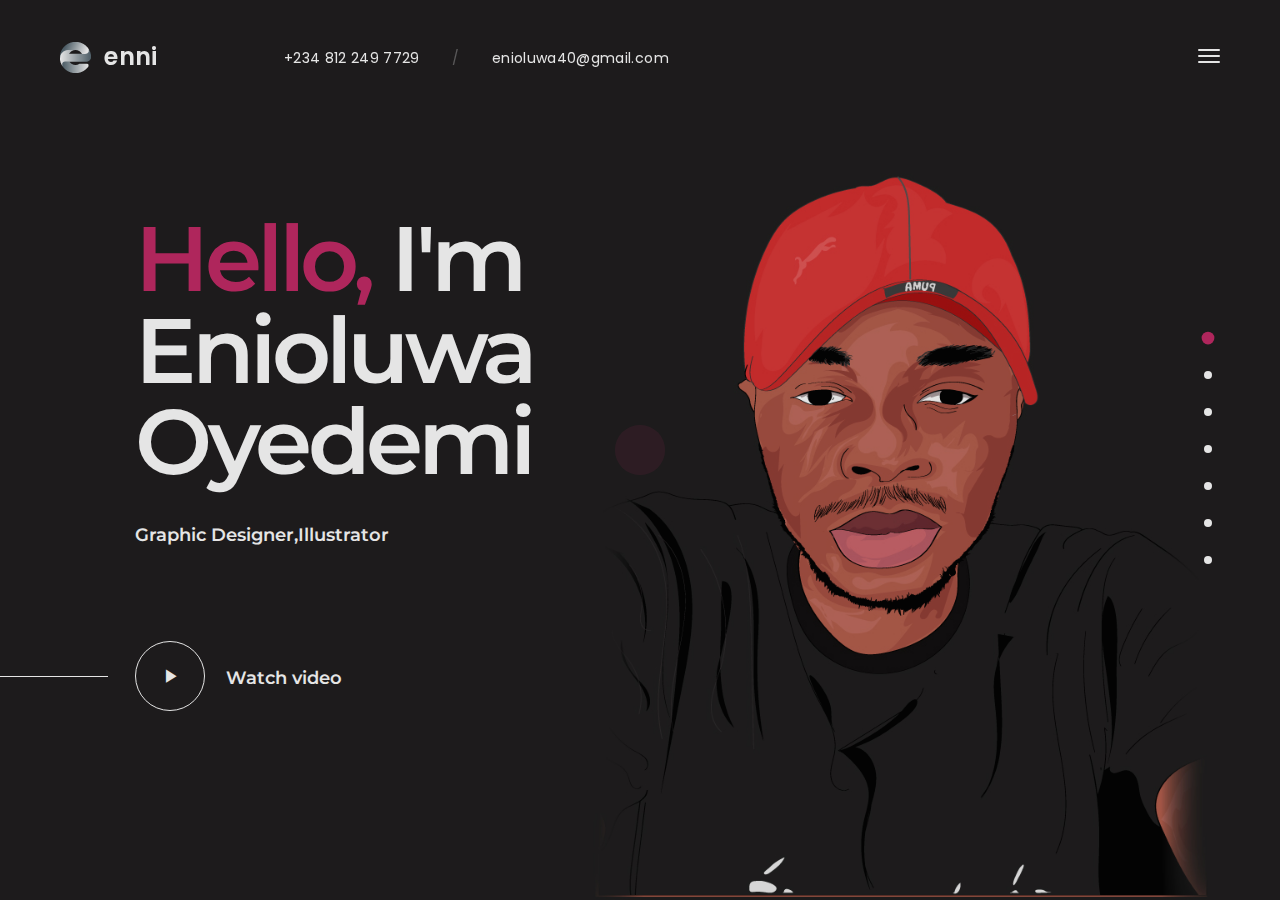
<file: index.html>
<!DOCTYPE HTML>
<html lang="en">

<head>
  <meta charset="utf-8">
  <meta name="viewport" content="width=device-width, initial-scale=1">
  <meta name="description" content="">
  <meta name="author" content="">

  <!-- Favicons -->
  <link rel="shortcut icon" href="favicon.png">
  <link rel="apple-touch-icon" href="apple-touch-icon.png">
  <link rel="apple-touch-icon" sizes="72x72" href="apple-touch-icon-72x72.png">
  <link rel="apple-touch-icon" sizes="114x114" href="apple-touch-icon-114x114.png">

  <title>Enni - One page HTML Template</title>

  <!-- Styles -->
  <link href="https://fonts.googleapis.com/css?family=Montserrat:500,600,700&display=swap" rel="stylesheet">
  <link href="https://fonts.googleapis.com/css?family=Poppins:300,400,400i&display=swap" rel="stylesheet">
  <link href="css/style.css" rel="stylesheet" media="screen">
</head>

<body>
  <div class="animsition">
    <div class="loader">
      <div class="spinner">
        <div class="double-bounce1"></div>
        <div class="double-bounce2"></div>
      </div>
    </div>

    <!-- Content CLick Capture-->

    <div class="click-capture"></div>

    <!-- Sidebar Menu-->

    <div class="menu">
      <span class="close-menu icon-cross2 right-boxed"></span>
      <ul class="menu-list right-boxed">
        <li data-menuanchor="page1">
          <a href="#page1">Home</a>
        </li>
        <li data-menuanchor="page2">
          <a href="#page2">Specialization</a>
        </li>
        <li data-menuanchor="page3">
          <a href="#page3">Resume</a>
        </li>
        <li data-menuanchor="page4">
          <a href="#page4">My Works</a>
        </li>
        <li data-menuanchor="page7">
          <a href="#page7">Testimonials</a>
        </li>
        <li data-menuanchor="page8">
          <a href="#page8">Contact</a>
        </li>
      </ul>
      <div class="menu-footer right-boxed">
        <div class="social-list">
          <a href="" class="icon ion-social-twitter"></a>
          <a href="" class="icon ion-social-facebook"></a>
          <a href="" class="icon ion-social-googleplus"></a>
          <a href="" class="icon ion-social-linkedin"></a>
          <a href="" class="icon ion-social-dribbble-outline"></a>
        </div>
        <div class="copy">© enni 2022. All Rights Reseverd</div>
      </div>
    </div>

    <!-- Navbar -->

    <header class="navbar navbar-fullpage boxed">
      <div class="navbar-bg"></div>
      <a class="brand" href="#">
        <img alt="" src="images/brand.png">
        <div class="brand-info">
          <div class="brand-name">enni</div>
        </div>
      </a>

      <button type="button" class="navbar-toggle" data-toggle="collapse" data-target="#navbar-collapse"
        aria-expanded="false">
        <span class="icon-bar"></span>
        <span class="icon-bar"></span>
        <span class="icon-bar"></span>
      </button>

      <div class="contacts d-none d-md-block">
        <div class="contact-item">
          +234 812 249 7729
        </div>
        <div class="contact-item spacer">
          /
        </div>
        <div class="contact-item">
          <a href="mailto:enioluwa40@gmail.com">enioluwa40@gmail.com</a>
        </div>
      </div>
    </header>
    
    <div class="pagepiling">
      <div data-anchor="page1" class="pp-scrollable text-white section section-1">
        <div class="scroll-wrap">
          <div class="section-bg" style="background-image:url(images/bg/main.jpg);"></div>
          <div class="scrollable-content">
            <div class="vertical-centred">
              <div class="boxed boxed-inner">
                <div class="boxed">
                  <div class="container">
                    <div class="intro">
                      <div class="row">
                        <div class="col-md-8 col-lg-6">
                          <h1 class="display-2 text-white  wow fadeIn" data-wow-delay="0.1s"><span
                              class="text-primary">Hello,</span> I'm Enioluwa Oyedemi</h1> 
                          <h6>Graphic Designer,Illustrator<h6>
                          <a class="popup-youtube" href="https://www.youtube.com/watch?v=8lq9DuwXoKM"><span
                              class="icon ion-ios-play"></span>Watch video </a>
                        </div>
                      </div>
                    </div>
                  </div>
                </div>
              </div>
            </div>
          </div>
        </div>
      </div>
      <div data-anchor="page2" class="pp-scrollable section section-2">
        <div class="scroll-wrap">
          <div class="scrollable-content">
            <div class="vertical-title text-white  d-none d-lg-block"><span>what I do</span></div>
            <div class="vertical-centred">
              <div class="boxed boxed-inner">
                <div class="boxed">
                  <div class="container">
                    <div class="intro">
                      <h2 class="title mb-5 pb-5"> <span class="text-primary">My</span> specialization</h2>
                      <div class="row-specialization row">
                        <div class="col-specialization col-md-6 col-lg-4">
                          <span class="icon-specialization icon-laptop-phone"></span>
                          <h4 class="text-uppercase">graphic Design</h4>
                          <p>My background includes corporate, agency and freelance graphic design experience, with a
                            history of leading print, interactive and digital design projects to acclaimed completion. I
                            have worked on nationwide marketing, advertising, product launch and image campaigns for
                            popular brands and companies, including Emro , Solat telecoms, Buybooks.ng, Rasmed
                            publications as well as a host of startup and mid-size businesses.</p>
                        </div>
                        <div class="col-specialization col-md-6 col-lg-4">
                          <span class="icon-specialization icon-smartphone-embed"></span>
                          <h4 class="text-uppercase">Brand Design</h4>
                          <p>While I have extensive art knowledge, my passion lies in the creation of logos for
                            companies which I find brings me many intrinsic rewards. One of my best skills is the
                            ability to take the client’s ideas and make them come to life on the computer. I work well
                            with a team and I am just as effective working on my own without being distracted or losing
                            site of the task at hand.</p>
                        </div>
                        <div class="col-specialization col-md-6 col-lg-4">
                          <span class="icon-specialization icon-diamond2"></span>
                          <h4 class="text-uppercase">Illustration</h4>
                          <p>I am a prolific artist with years of professional experience as an Artist and Illustrator.
                            In my current role as an Illustrator I work with clients to determine their needs
                            develop a mock sketch for review and then create a finished product; these illustrations are
                            used for various purposes including advertising books and personal artwork.</p>
                        </div>
                      </div>
                      <div class="view-all">
                        <a download="" href="Enioluwa Oyedemi-CV.pdf">
                          Download resume
                        </a>
                      </div>
                    </div>
                  </div>
                </div>
              </div>
            </div>
          </div>
        </div>
      </div>
      <!-- <div data-anchor="page3" class="pp-scrollable text-white section section-3"> -->
      <!-- <div class="scroll-wrap">
          <div class="section-bg mask" style="background-image:url(images/bg/resume.jpg);"></div>
          <div class="scrollable-content">
            <div class="vertical-title d-none d-lg-block"><span>resume</span></div>
            <div class="vertical-centred">
              <div class="boxed boxed-inner">
                <div class="boxed">
                  <div class="container">
                    <div class="intro">
                      <div class="row row-resume">
                        <div class="col-md-6 fadeY fadeY-1">
                          <h2 class="resume-header title">Education</h2>
                          <div class="col-resume">
                            <div class="resume-content">
                              <div class="resume-inner">
                                <div class="resume-row">
                                  <h6 class="resume-type">Specialization course</h6>
                                  <i class="resume-study">University of studies, Poland, Cracow<br>Jan 2004 - Dec
                                    2006</i>
                                  <p class="resume-text">Lorem ipsum dolor sit amet, consectetur adipisicing elit. Minus
                                    nobis animi assumenda sint recusandae! Dolor placeat debitis animi illum quo
                                    repellendus pariatur, enim</p>
                                </div>
                                <div class="resume-row">
                                  <h6 class="resume-type">Academy course</h6>
                                  <i class="resume-study">University of studies, Poland, Cracow<br>Jan 2004 - Dec
                                    2006</i>
                                  <p class="resume-text">Lorem ipsum dolor sit amet, consectetur adipisicing elit. Minus
                                    nobis animi assumenda sint recusandae! Dolor placeat debitis animi illum quo
                                    repellendus pariatur, enim </p>
                                </div>
                              </div>
                            </div>
                          </div>
                        </div>
                        <div class="col-md-6 pt-md-5 mt-md-5 fadeY fadeY-2">
                          <h2 class="resume-header title">Experience</h2>
                          <div class="col-resume">
                            <div class="resume-content">
                              <div class="resume-inner">
                                <div class="resume-row">
                                  <h6 class="resume-type">WEBDESIGNER & FRONT-END</h6>
                                  <i class="resume-study">University of studies, Poland, Cracow<br>Jan 2004 - Dec
                                    2006</i>
                                  <p class="resume-text">Lorem ipsum dolor sit amet, consectetur adipisicing elit. Minus
                                    nobis animi assumenda sint recusandae! Dolor placeat debitis animi illum quo
                                    repellendus pariatur, enim</p>
                                </div>
                                <div class="resume-row">
                                  <h6 class="resume-type">WORDPRESS DEVELOPER</h6>
                                  <i class="resume-study">University of studies, Poland, Cracow<br>Jan 2004 - Dec
                                    2006</i>
                                  <p class="resume-text">Lorem ipsum dolor sit amet, consectetur adipisicing elit. Minus
                                    nobis animi assumenda sint recusandae! Dolor placeat debitis animi illum quo
                                    repellendus pariatur, enim</p>
                                </div>
                              </div>
                            </div>
                          </div>
                        </div>
                      </div>
                    </div>
                  </div>
                </div>
              </div>
            </div>
          </div>
        </div> -->
      <!-- </div> -->
      <div data-anchor="page4" class="pp-scrollable section section-4">
        <div class="scroll-wrap">
          <div class="section-bg bg-about" style="background-image:url(images/bg/about.jpg);"></div>
          <div class="scrollable-content">
            <div class="vertical-title text-white  d-none d-lg-block"><span>about me</span></div>
            <div class="vertical-centred">
              <div class="boxed boxed-inner">
                <div class="boxed">
                  <div class="container">
                    <div class="intro">
                      <div class="row align-items-center">
                        <div class="col-lg-6 offset-xl-1">
                          <div class="experience-box">
                            <div class="experience-content">
                              <div class="experience-number">5</div>
                              <div class="experience-info">
                                <div>Years<br>Experience<br>Working</div>
                              </div>
                            </div>
                          </div>
                        </div>
                        <div class="col-lg-5 mt-5 mt-xl-0">
                          <h2 class="title"> <span class="text-primary">About</span> me</h2>
                          Enthusiastic Graphic web designer eager to contribute to team success through hard work,
                          attention to detail and excellent organizational skills.
                          <br><br>
                          Clear understanding of design principles and training in different design softwares.
                          Motivated to learn, grow and excel in organization.
                          <div class="progress-bars">
                            <div class="clearfix">
                              <div class="number float-left">Graphic Design</div>
                              <div class="number float-right">90%</div>
                            </div>
                            <div class="progress">
                              <div class="progress-bar-wrp">
                                <div class="progress-bar" role="progressbar" style="width: 90%" aria-valuenow="0"
                                  aria-valuemin="0" aria-valuemax="100"></div>
                              </div>
                            </div>
                            <div class="clearfix">
                              <div class="number float-left">Brand Design</div>
                              <div class="number float-right">85%</div>
                            </div>
                            <div class="progress">
                              <div class="progress-bar-wrp">
                                <div class="progress-bar" role="progressbar" style="width: 85%" aria-valuenow="25"
                                  aria-valuemin="0" aria-valuemax="100"></div>
                              </div>
                            </div>
                            <div class="clearfix">
                              <div class="number float-left">Illustration</div>
                              <div class="number float-right">80%</div>
                            </div>
                            <div class="progress">
                              <div class="progress-bar-wrp">
                                <div class="progress-bar" role="progressbar" style="width: 80%" aria-valuenow="25"
                                  aria-valuemin="0" aria-valuemax="100"></div>
                              </div>
                            </div>
                          </div>
                        </div>
                      </div>
                    </div>
                  </div>
                </div>
              </div>
            </div>
          </div>
        </div>
      </div>
      <div data-anchor="page5" class="pp-scrollable text-white section section-5">
        <div class="scroll-wrap">
          <div class="bg-changer">
            <div class="section-bg" style="background-image:url(images/bg/project3.jpg);"></div>
            <div class="section-bg" style="background-image:url(images/bg/project2.jpg);"></div>
            <div class="section-bg" style="background-image:url(images/bg/project1.jpg);"></div>
            <div class="section-bg" style="background-image:url(images/bg/project4.jpg);"></div>
          </div>
          <div class="scrollable-content">
            <div class="vertical-title  d-none d-lg-block"><span>my works</span></div>
            <div class="vertical-centred">
              <div class="boxed boxed-inner">
                <div class="boxed">
                  <div class="container">
                    <div class="intro">
                      <div class="row">
                        <div class="col-md-12">
                          <div class="project-row">
                            <a class="active" href="project-graphic.html">
                              <span class="project-number">01</span>
                              <h2 class="project-title">Graphic Design</h2>

                            </a>
                          </div>
                          <div class="project-row">
                            <a href="project-detail.html">
                              <span class="project-number">02</span>
                              <h2 class="project-title">Branding</h2>

                            </a>
                          </div>
                          <div class="project-row">
                            <a href="project-illust.html">
                              <span class="project-number">03</span>
                              <h2 class="project-title">Illustration</h2>

                            </a>
                          </div>
                          <div class="project-row">
                            <a href="project-illustration.html">
                              <span class="project-number">04</span>
                              <h2 class="project-title">UI Design</h2>

                            </a>
                          </div>
                         
                        </div>
                      </div>
                    </div>
                  </div>
                </div>
              </div>
            </div>
          </div>
        </div>
      </div>
      <div data-anchor="page6" class="pp-scrollable section section-6">
        <div class="scroll-wrap">
          <div class="scrollable-content">
            <div class="vertical-title text-white d-none d-lg-block"><span>partners</span></div>
            <div class="vertical-centred">
              <div class="boxed boxed-inner">
                <div class="boxed">
                  <div class="container">
                    <div class="intro">
                      <h2 class="title text-white"><span class="text-primary">Trusted</span> from Clients</h2>
                      <div class="row row-partners">
                        <div class="col-sm-6 col-md-4 col-xl-3 col-partner">
                          <div class="partner-inner"><img alt="" src="images/partners/1.png"></div>
                        </div>
                        <div class="col-sm-6 col-md-4 col-xl-3 col-partner">
                          <div class="partner-inner"><img alt="" src="images/partners/2.png"></div>
                        </div>
                        <div class="col-sm-6 col-md-4 col-xl-3 col-partner">
                          <div class="partner-inner"><img alt="" src="images/partners/3.png"></div>
                        </div>
                        <div class="col-sm-6 col-md-4 col-xl-3 col-partner">
                          <div class="partner-inner"><img alt="" src="images/partners/4.png"></div>
                        </div>
                        <div class="col-sm-6 col-md-4 col-xl-3 col-partner">
                          <div class="partner-inner"><img alt="" src="images/partners/5.png"></div>
                        </div>
                        <div class="col-sm-6 col-md-4 col-xl-3 col-partner">
                          <div class="partner-inner"><img alt="" src="images/partners/6.png"></div>
                        </div>
                        <div class="col-sm-6 col-md-4 col-xl-3 col-partner">
                          <div class="partner-inner"><img alt="" src="images/partners/7.png"></div>
                        </div>
                        <div class="col-sm-6 col-md-4 col-xl-3 col-partner">
                          <div class="partner-inner"><img alt="" src="images/partners/8.png"></div>
                        </div>
                        <div class="col-sm-6 col-md-4 col-xl-3 col-partner">
                          <div class="partner-inner"><img alt="" src="images/partners/9.png"></div>
                        </div>
                        <div class="col-sm-6 col-md-4 col-xl-3 col-partner">
                          <div class="partner-inner"><img alt="" src="images/partners/10.png"></div>
                        </div>
                        <div class="col-sm-6 col-md-4 col-xl-3 col-partner">
                          <div class="partner-inner"><img alt="" src="images/partners/11.png"></div>
                        </div>
                        <div class="col-sm-6 col-md-4 col-xl-3 col-partner">
                          <div class="partner-inner"><img alt="" src="images/partners/12.png"></div>
                        </div>
                      </div>
                    </div>
                  </div>
                </div>
              </div>
            </div>
          </div>
        </div>
      </div>
      <div data-anchor="page7" class="pp-scrollable text-white section section-7">
        <div class="scroll-wrap">
          <div class="section-bg" style="background-image:url(images/bg/reviews.jpg);"></div>
          <div class="bg-quote"></div>
          <div class="scrollable-content">
            <div class="vertical-title  d-none d-lg-block"><span>testimonials</span></div>
            <div class="vertical-centred">
              <div class="boxed boxed-inner">
                <div class="boxed">
                  <div class="container">
                    <div class="intro">
                      <div class="review-carousel owl-carousel">
                        <div class="review-carousel-item">
                          <div class="review-row">
                            <div class="row">
                              <div class="col-md-5">
                                <div class="review-author">
                                  <div class="author-name">Preye Imabibo</div>
                                  <i>Chef de Cuisine - d'foodie kitchen</i>
                                </div>
                              </div>
                              <div class="col-md-7 text">
                                <p>"It’s like you read my mind with this lovely illustration. I love it. Thank you!"
                                </p>
                              </div>
                            </div>
                          </div>
                          <div class="review-row">
                            <div class="row">
                              <div class="col-md-5">
                                <div class="review-author">
                                  <div class="author-name">Kehinde Beyioku</div>
                                  <i>HR Business Partner, WorkForce Group</i>
                                </div>
                              </div>
                              <div class="col-md-7 text">
                                <p>Enioluwa is very coordinated, talented and creative professional who knows his
                                  onions. Having had mentoring session with him, he is very reliable, willing and open
                                  to learning and one who continually seeks to improve and develop personally,
                                  functionally and in whatever team he belong. He is always a positive addition to any
                                  project or team</p>
                              </div>
                            </div>
                          </div>
                          <div class="review-row">
                            <div class="row">
                              <div class="col-md-5">
                                <div class="review-author">
                                  <div class="author-name">Mayowa Olaleye</div>
                                  <i>Creative lead, ForeMedia Group</i>
                                </div>
                              </div>
                              <div class="col-md-7 text">
                                <p>Enioluwa expertly filled the Creative Designer role for my company’s recruitment. We
                                  hired him after seeing his online portfolio, and since then, he has completed numerous
                                  projects without any flaw.

                                  He is the most profound person I have met, and his ability to tackle any design
                                  problem is remarkable.

                                  Enioluwa will be a valuable asset to any company.</p>
                              </div>
                            </div>
                          </div>
                        </div>


                      </div>
                    </div>
                  </div>
                </div>
              </div>
            </div>
          </div>
        </div>
      </div>
      <div data-anchor="page8" class="pp-scrollable section section-8">
        <div class="scroll-wrap">
          <div class="section-bg" style="background-image:url(images/bg/contact.jpg);"></div>
          <div class="scrollable-content">
            <div class="vertical-title text-white d-none d-lg-block"><span>contact</span></div>
            <div class="vertical-centred">
              <div class="boxed boxed-inner">
                <div class="boxed">
                  <div class="container">
                    <div class="intro overflow-hidden">
                      <div class="row">
                        <div class="col-md-6">
                          <h2 class="title"><span class="text-primary">Ibadan</span>, Nigeria</h2>

                          <section class="contact-address">
                            <h3><a class="mail" href="mailto:enioluwa40@gmail.com"> enioluwa40@gmail.com</a></h3>
                            <h3><span class="phone">+234 812 249 7729</span></h3>
                          </section>
                        </div>
                        <div class="col-md-6">
                          <div class="contact-info">
                            <form class="js-form" novalidate="novalidate">
                              <div class="row">
                                <div class="form-group col-sm-6">
                                  <input type="text" name="name" required="" placeholder="Name*" aria-required="true">
                                </div>
                                <div class="form-group col-sm-6">
                                  <input type="email" required="" name="email" placeholder="Email*">
                                </div>
                                <div class="form-group col-sm-12">
                                  <input type="text" name="subject" placeholder="Subject (Optinal)">
                                </div>
                                <div class="form-group col-sm-12">
                                  <textarea name="message" required="" placeholder="Message*"></textarea>
                                </div>
                                <div class="form-group form-group-message col-sm-12">
                                  <span id="success" class="text-primary">Thank You, your message is successfully
                                    sent!</span>
                                  <span id="error" class="text-primary">Sorry, something went wrong </span>
                                </div>
                                <div class="col-sm-12"><button type="submit" class="btn">Contact me</button></div>
                              </div>
                            </form>
                          </div>
                        </div>
                      </div>
                    </div>
                  </div>
                </div>
              </div>
            </div>
          </div>
        </div>
      </div>
    </div>
  </div>
  <!-- jQuery -->

  <script src="js/jquery.min.js"></script>
  <script src="js/wow.min.js"></script>
  <script src="js/smoothscroll.js"></script>
  <script src="js/animsition.js"></script>
  <script src="js/jquery.validate.min.js"></script>
  <script src="js/jquery.magnific-popup.min.js"></script>
  <script src="js/owl.carousel.min.js"></script>
  <script src="js/jquery.pagepiling.min.js"></script>

  <!-- Scripts -->
  <script src="js/scripts.js"></script>
</body>

</html>
</file>
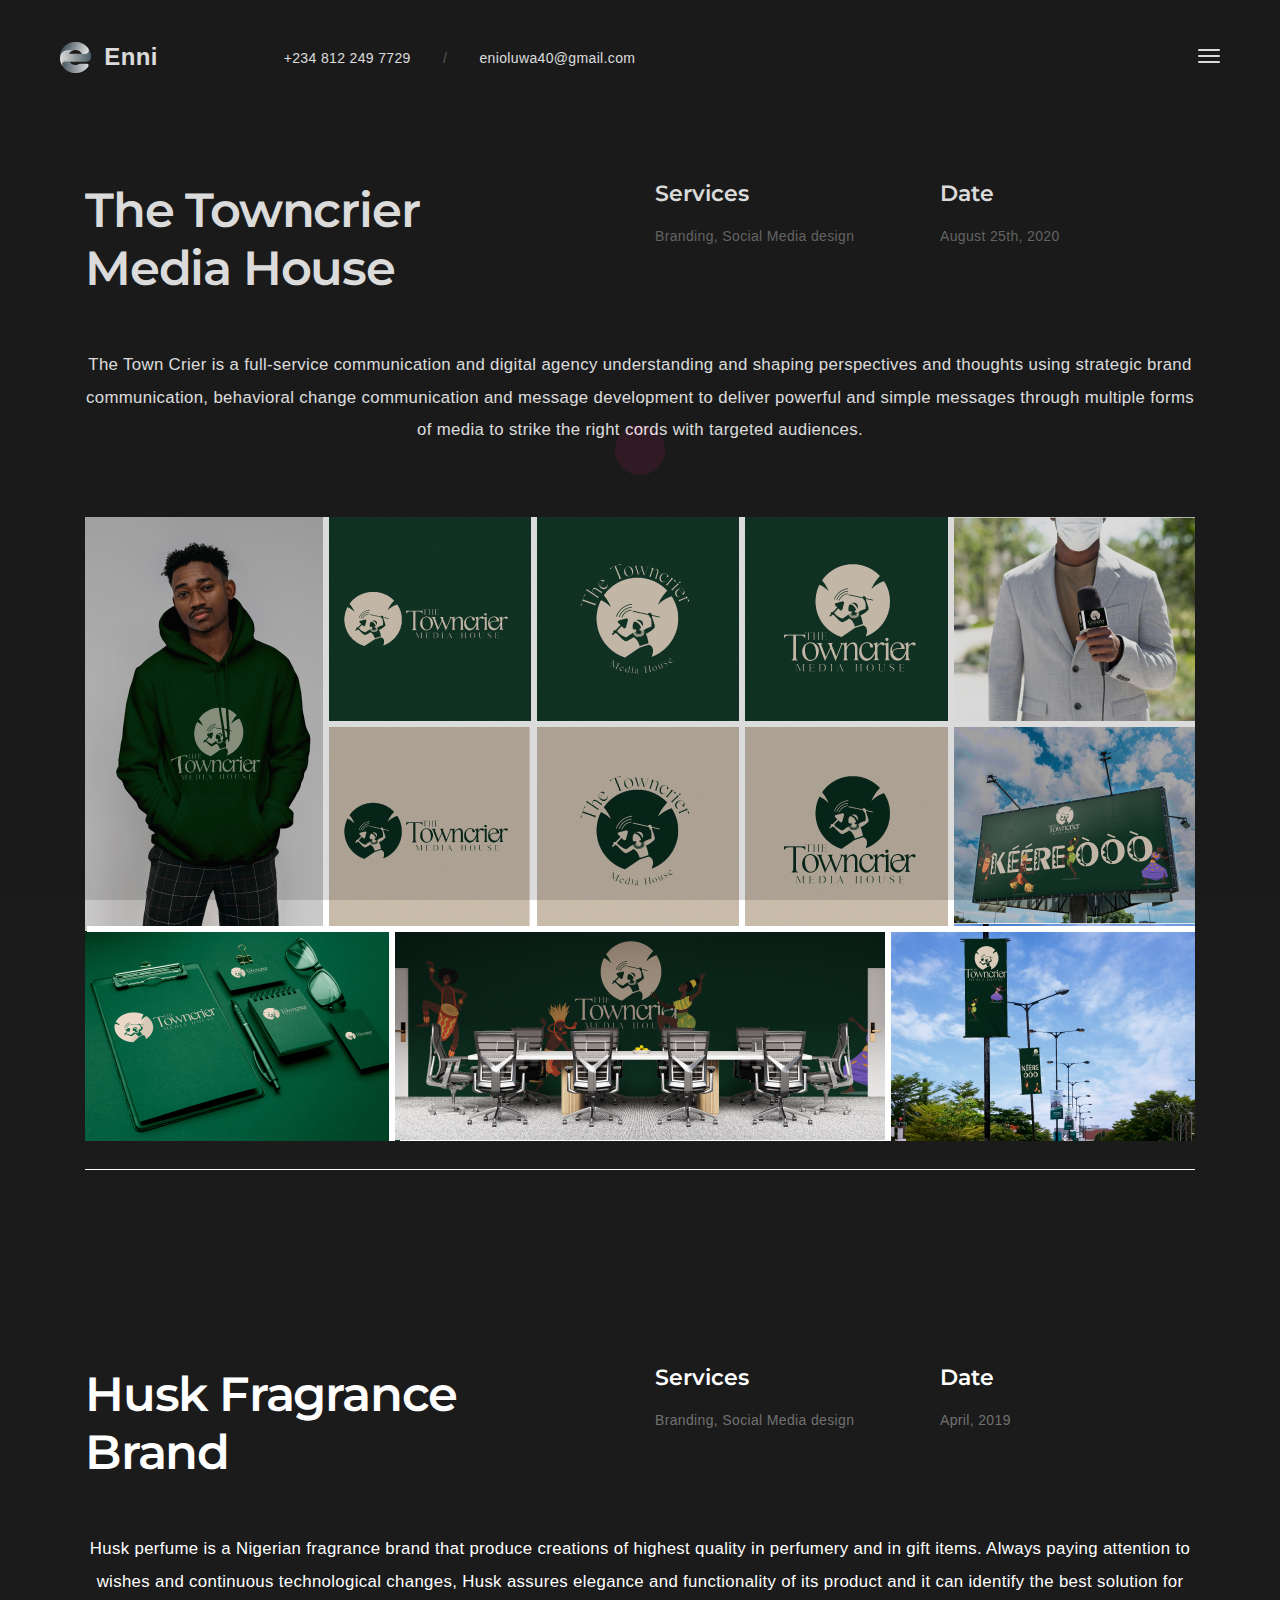
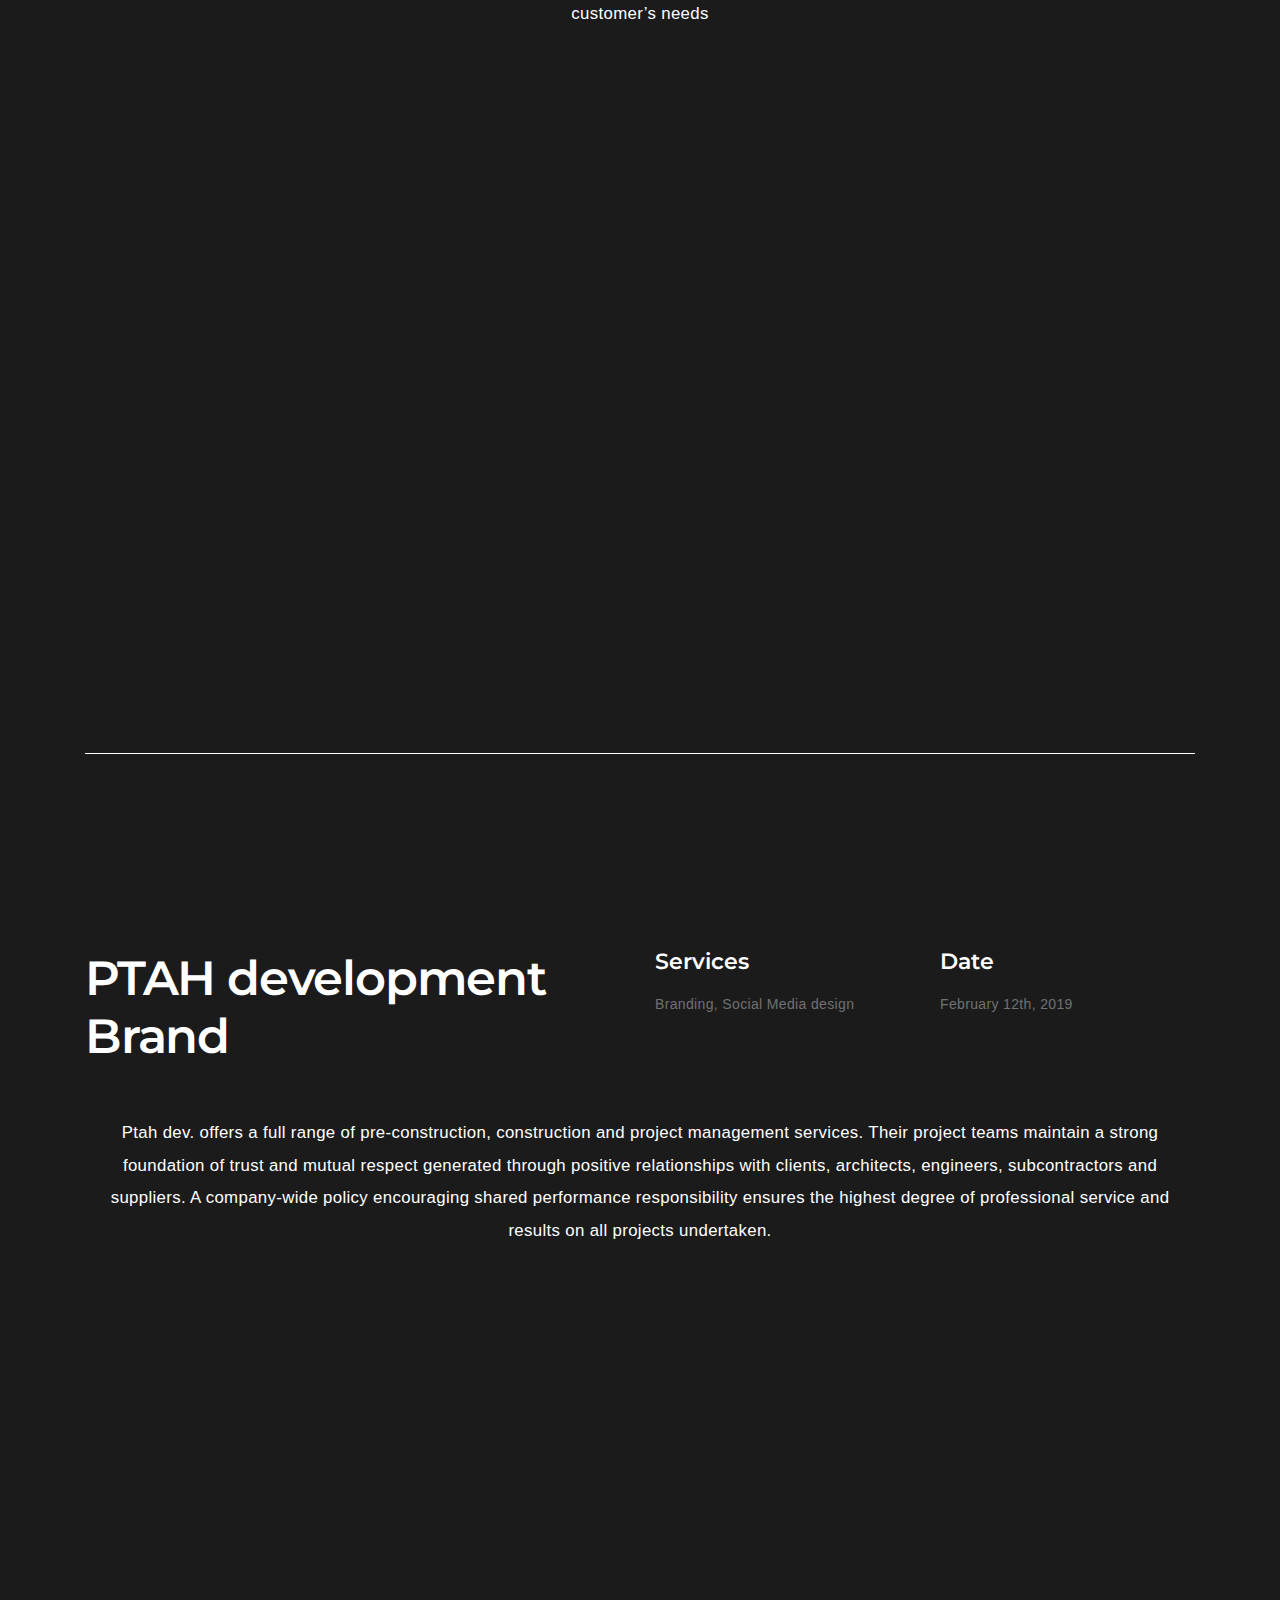
<file: project-detail.html>
<!DOCTYPE HTML>
<html lang="en">

<head>
  <meta charset="utf-8">
  <meta name="viewport" content="width=device-width, initial-scale=1">
  <meta name="description" content="">
  <meta name="author" content="">

  <!-- Favicons -->
  <link rel="shortcut icon" href="favicon.png">
  <link rel="apple-touch-icon" href="apple-touch-icon.png">
  <link rel="apple-touch-icon" sizes="72x72" href="apple-touch-icon-72x72.png">
  <link rel="apple-touch-icon" sizes="114x114" href="apple-touch-icon-114x114.png">

  <title>branding portfolio</title>

  <!-- Styles -->
  <link href="https://fonts.googleapis.com/css?family=Montserrat:300,400,500,600,700&display=swap" rel="stylesheet">
  <link href="https://fonts.googleapis.com/css?family=Libre+Baskerville:400i&display=swap" rel="stylesheet">
  <link href="css/style.css" rel="stylesheet" media="screen">
</head>

<body>
  <div class="animsition">
    <div class="loader">
      <div class="spinner">
        <div class="double-bounce1"></div>
        <div class="double-bounce2"></div>
      </div>
    </div>

    <!-- Content CLick Capture-->

    <div class="click-capture"></div>

    <!-- Sidebar Menu-->

    <div class="menu">
      <span class="close-menu icon-cross2 right-boxed"></span>
      <ul class="menu-list right-boxed">
        <li data-menuanchor="page1">
          <a href="index.html#page1">Home</a>
        </li>
        <li data-menuanchor="page2">
          <a href="index.html#page2">Specialization</a>
        </li>
        <li data-menuanchor="page3">
          <a href="index.html#page3">Resume</a>
        </li>
        <li data-menuanchor="page4">
          <a href="index.html#page4">About</a>
        </li>
        <li data-menuanchor="page5">
          <a href="index.html#page5">Projects</a>
        </li>
        <li data-menuanchor="page7">
          <a href="index.html#page7">Testimonials</a>
        </li>
        <li data-menuanchor="page8">
          <a href="index.html#page8">Contact</a>
        </li>
      </ul>
      <div class="menu-footer right-boxed">
        <div class="social-list">
          <a href="" class="icon ion-social-twitter"></a>
          <a href="" class="icon ion-social-facebook"></a>
          <a href="" class="icon ion-social-googleplus"></a>
          <a href="" class="icon ion-social-linkedin"></a>
          <a href="" class="icon ion-social-dribbble-outline"></a>
        </div>
        <div class="copy">© Enni 2022. All Rights Reserved</div>
      </div>
    </div>

    <!-- Navbar -->

    <header class="navbar boxed">
      <div class="navbar-bg"></div>
      <a class="brand" href="index.html">
        <img class="brand-img" alt="" src="images/brand.png">
        <div class="brand-info">
          <div class="brand-name">Enni</div>
        </div>
      </a>

      <button type="button" class="navbar-toggle" data-toggle="collapse" data-target="#navbar-collapse"
        aria-expanded="false">
        <span class="icon-bar"></span>
        <span class="icon-bar"></span>
        <span class="icon-bar"></span>
      </button>

      <div class="contacts d-none d-md-block">
        <div class="contact-item">
          +234 812 249 7729
        </div>
        <div class="contact-item spacer">
          /
        </div>
        <div class="contact-item">
          <a href="mailto:enioluwa40@gmail.com">enioluwa40@gmail.com</a>
        </div>
      </div>
    </header>

    <div class="content">
      <div class="container">
        <div class="row row-project">
          <div class="col-project-name col-md-6  mt-5 mb-5 mb-md-0">
            <h1>The Towncrier <br> Media House</h1>
          </div>
          <div class="col-project-info col-md-6">
            <div class="row">
              <div class="col-md-6 mt-5">
                <h5>Services</h5>
                <p>Branding, Social Media design</p>
              </div>
              <div class="col-md-6 mt-5">
                <h5>Date</h5>
                <p>August 25th, 2020</p>
              </div>
            </div>
          </div>
        </div>
      </div>

      <div class="container">
        <p class="project-detail-text text-center">The Town Crier is a full-service communication and digital agency
          understanding and shaping perspectives and thoughts using strategic brand communication, behavioral change
          communication and message development to deliver powerful and simple messages through multiple forms of media
          to strike the right cords with targeted audiences.
        </p>

        <img alt="" class="image-holder wow fadeInLeft" src="images/bg/project3-1.jpg">
        <hr style="border-top: 1px solid #ffff; ">

      </div>
    </div>
    <div class="content">
      <div class="container">
        <div class="row row-project">
          <div class="col-project-name col-md-6  mt-5 mb-5 mb-md-0">
            <h1>Husk Fragrance <br> Brand</h1>
          </div>
          <div class="col-project-info col-md-6">
            <div class="row">
              <div class="col-md-6 mt-5">
                <h5>Services</h5>
                <p>Branding, Social Media design</p>
              </div>
              <div class="col-md-6 mt-5">
                <h5>Date</h5>
                <p>April, 2019</p>
              </div>
            </div>
          </div>
        </div>
      </div>

      <div class="container">
        <p class="project-detail-text text-center">Husk perfume is a Nigerian fragrance brand that produce
          creations of highest quality in perfumery and in gift items. Always paying attention to wishes and continuous
          technological changes, Husk assures elegance and
          functionality of its product and it can identify the best
          solution for customer’s needs
        </p>

        <img alt="" class="image-holder wow fadeInLeft" src="images/bg/project3-3.jpg">
        <hr style="border-top: 1px solid #ffff; ">

      </div>
    </div>
    <div class="content">
      <div class="container">
        <div class="row row-project">
          <div class="col-project-name col-md-6  mt-5 mb-5 mb-md-0">
            <h1>PTAH development <br> Brand</h1>
          </div>
          <div class="col-project-info col-md-6">
            <div class="row">
              <div class="col-md-6 mt-5">
                <h5>Services</h5>
                <p>Branding, Social Media design</p>
              </div>
              <div class="col-md-6 mt-5">
                <h5>Date</h5>
                <p>February 12th, 2019</p>
              </div>
            </div>
          </div>
        </div>
      </div>
      <div class="container">
        <p class="project-detail-text text-center">Ptah dev. offers a full range of pre-construction, construction and
          project management services. Their
          project teams maintain a strong foundation of trust and mutual respect generated through positive
          relationships
          with clients, architects, engineers, subcontractors and suppliers. A company-wide policy encouraging shared
          performance responsibility ensures the highest degree of professional service and results on all projects
          undertaken.
        </p>


      </div>
    </div>
    </p>

    <img alt="" class="image-holder wow fadeInRight" src="images/bg/project3-2.jpg">
    <hr style="border-top: 1px solid #ffff; ">

  </div>
  </div>
  </div>


  <!-- jQuery -->

  <script src="js/jquery.min.js"></script>
  <script src="js/wow.min.js"></script>
  <script src="js/jquery.magnific-popup.min.js"></script>
  <script src="js/smoothscroll.js"></script>
  <script src="js/animsition.js"></script>

  <!-- Scripts -->
  <script src="js/scripts.js"></script>
</body>

</html>
</file>
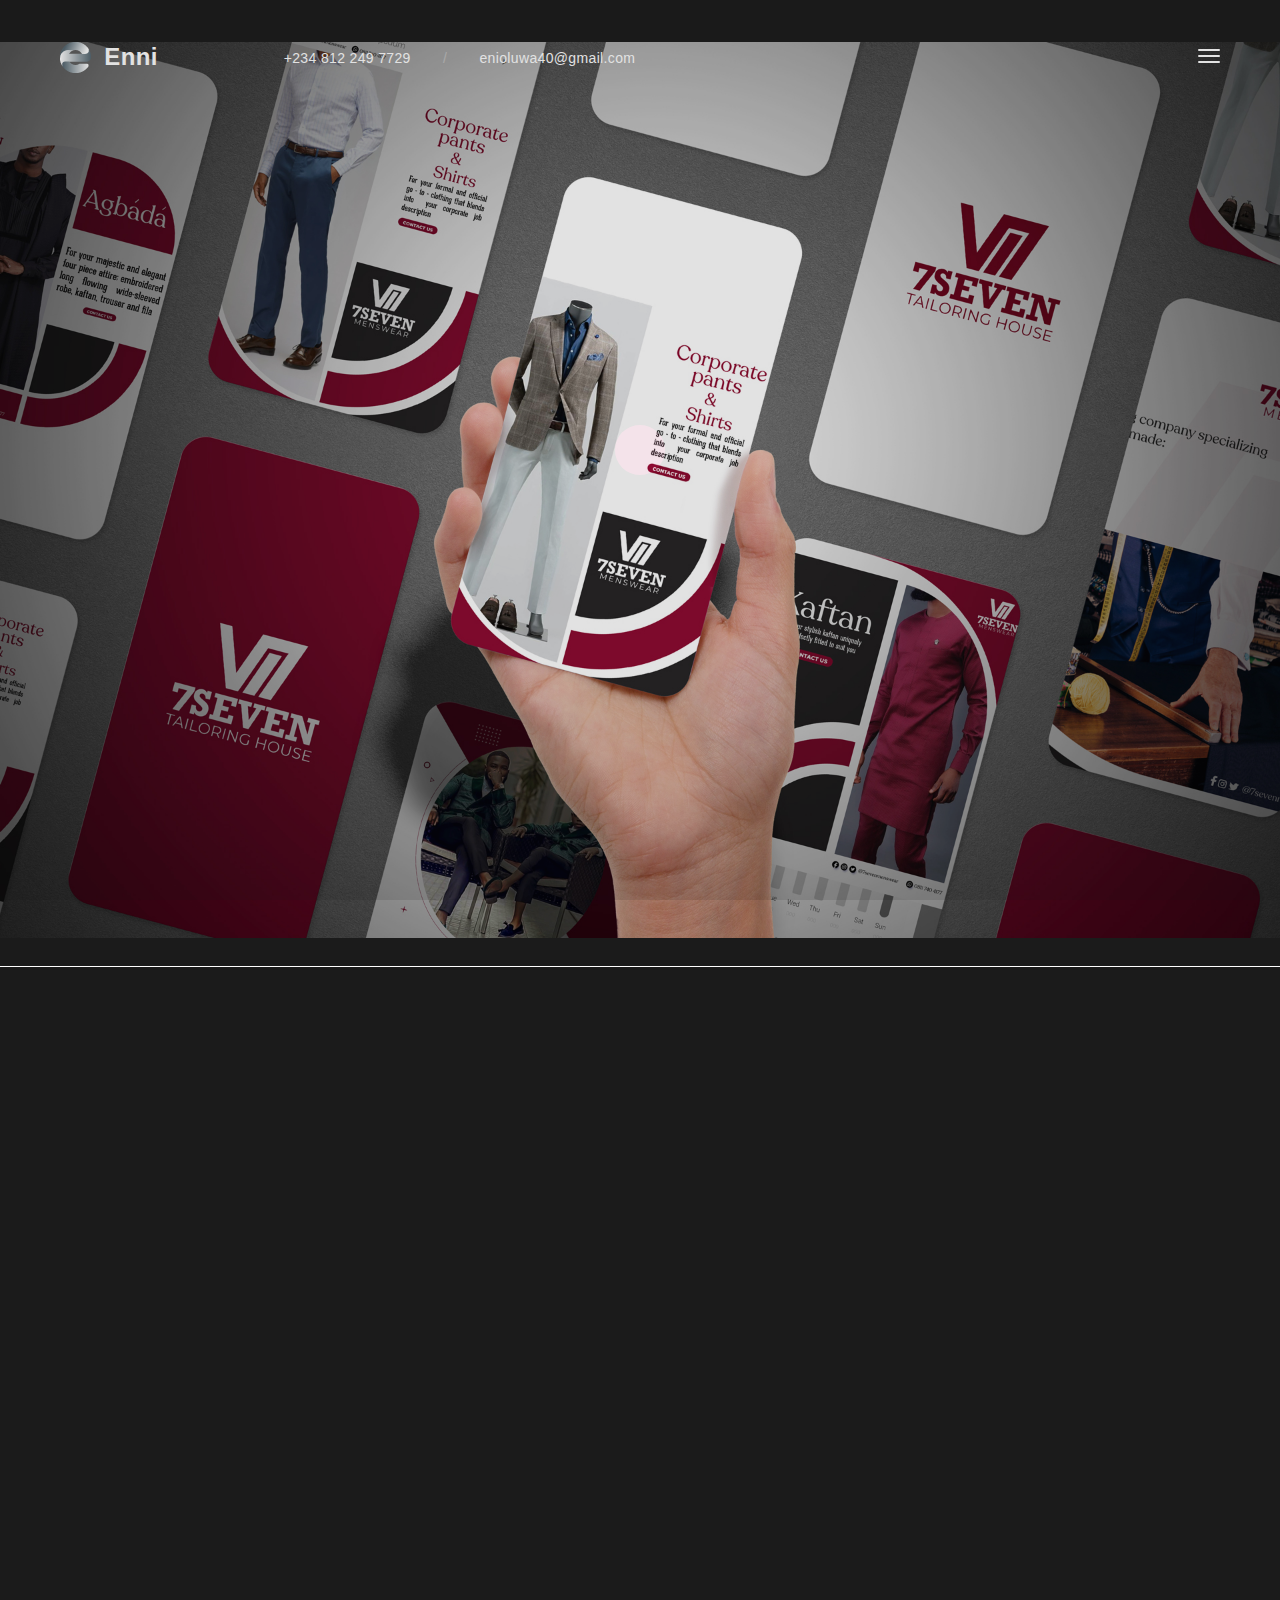
<file: project-graphic.html>
<!DOCTYPE HTML>
<html lang="en">

<head>
  <meta charset="utf-8">
  <meta name="viewport" content="width=device-width, initial-scale=1">
  <meta name="description" content="">
  <meta name="author" content="">

  <!-- Favicons -->
  <link rel="shortcut icon" href="favicon.png">
  <link rel="apple-touch-icon" href="apple-touch-icon.png">
  <link rel="apple-touch-icon" sizes="72x72" href="apple-touch-icon-72x72.png">
  <link rel="apple-touch-icon" sizes="114x114" href="apple-touch-icon-114x114.png">

  <title>branding portfolio</title>

  <!-- Styles -->
  <link href="https://fonts.googleapis.com/css?family=Montserrat:300,400,500,600,700&display=swap" rel="stylesheet">
  <link href="https://fonts.googleapis.com/css?family=Libre+Baskerville:400i&display=swap" rel="stylesheet">
  <link href="css/style.css" rel="stylesheet" media="screen">
</head>

<body>
  <div class="animsition">
    <div class="loader">
      <div class="spinner">
        <div class="double-bounce1"></div>
        <div class="double-bounce2"></div>
      </div>
    </div>

    <!-- Content CLick Capture-->

    <div class="click-capture"></div>

    <!-- Sidebar Menu-->

    <div class="menu">
      <span class="close-menu icon-cross2 right-boxed"></span>
      <ul class="menu-list right-boxed">
        <li data-menuanchor="page1">
          <a href="index.html#page1">Home</a>
        </li>
        <li data-menuanchor="page2">
          <a href="index.html#page2">Specialization</a>
        </li>
        <li data-menuanchor="page3">
          <a href="index.html#page3">Resume</a>
        </li>
        <li data-menuanchor="page4">
          <a href="index.html#page4">About</a>
        </li>
        <li data-menuanchor="page5">
          <a href="index.html#page5">Projects</a>
        </li>
        <li data-menuanchor="page7">
          <a href="index.html#page7">Testimonials</a>
        </li>
        <li data-menuanchor="page8">
          <a href="index.html#page8">Contact</a>
        </li>
      </ul>
      <div class="menu-footer right-boxed">
        <div class="social-list">
          <a href="" class="icon ion-social-twitter"></a>
          <a href="" class="icon ion-social-facebook"></a>
          <a href="" class="icon ion-social-googleplus"></a>
          <a href="" class="icon ion-social-linkedin"></a>
          <a href="" class="icon ion-social-dribbble-outline"></a>
        </div>
        <div class="copy">© Enni 2022. All Rights Reserved</div>
      </div>
    </div>

    <!-- Navbar -->

    <header class="navbar boxed">
      <div class="navbar-bg"></div>
      <a class="brand" href="index.html">
        <img class="brand-img" alt="" src="images/brand.png">
        <div class="brand-info">
          <div class="brand-name">Enni</div>
        </div>
      </a>

      <button type="button" class="navbar-toggle" data-toggle="collapse" data-target="#navbar-collapse"
        aria-expanded="false">
        <span class="icon-bar"></span>
        <span class="icon-bar"></span>
        <span class="icon-bar"></span>
      </button>

      <div class="contacts d-none d-md-block">
        <div class="contact-item">
          +234 812 249 7729
        </div>
        <div class="contact-item spacer">
          /
        </div>
        <div class="contact-item">
          <a href="mailto:enioluwa40@gmail.com">enioluwa40@gmail.com</a>
        </div>
      </div>
    </header>


    <div>
      <img alt="" style="width: 100%;" class="image-holder wow fadeInLeft" src="images/bg/project1-1.jpg">
      <hr style="border-top: 1px solid #ffff; ">
    </div>
    <div>
      <img alt="" class="image-holder wow fadeInRight" src="images/bg/project1-2.jpg">
      <hr style="border-top: 1px solid #ffff; ">
    </div>
    <div>
      <img alt="" class="image-holder wow fadeInLeft" src="images/bg/project1-3.jpg">
      <hr style="border-top: 1px solid #ffff; ">
    </div>
    <div>
      <img alt="" class="image-holder wow fadeInRight" src="images/bg/project1-4.jpg">
      <hr style="border-top: 1px solid #ffff; ">
    </div>
    <div>
      <img alt="" class="image-holder wow fadeInLeft" src="images/bg/project1-5.jpg">
      <hr style="border-top: 1px solid #ffff; ">
    </div>



  </div>
  </div>
  </div>


  <!-- jQuery -->

  <script src="js/jquery.min.js"></script>
  <script src="js/wow.min.js"></script>
  <script src="js/jquery.magnific-popup.min.js"></script>
  <script src="js/smoothscroll.js"></script>
  <script src="js/animsition.js"></script>

  <!-- Scripts -->
  <script src="js/scripts.js"></script>
</body>

</html>
</file>
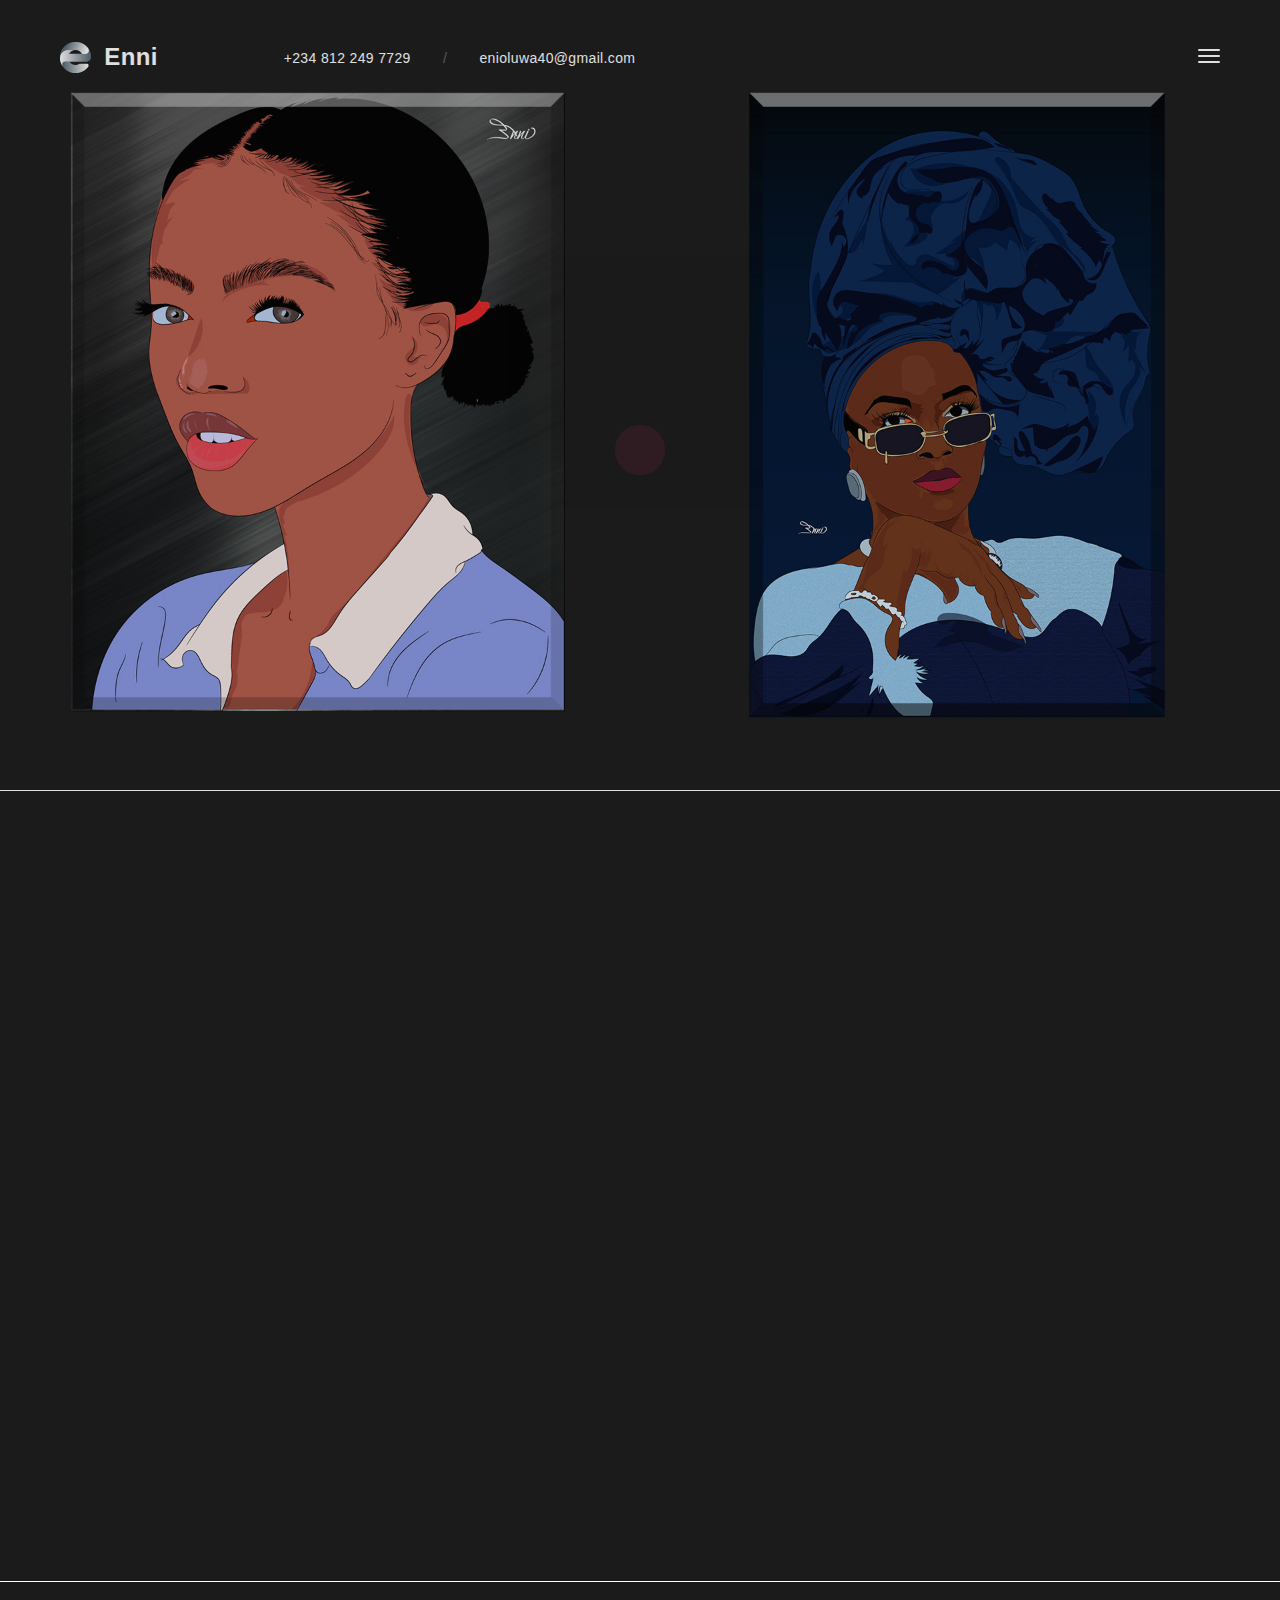
<file: project-illust.html>
<!DOCTYPE HTML>
<html lang="en">

<head>
  <meta charset="utf-8">
  <meta name="viewport" content="width=device-width, initial-scale=1">
  <meta name="description" content="">
  <meta name="author" content="">

  <!-- Favicons -->
  <link rel="shortcut icon" href="favicon.png">
  <link rel="apple-touch-icon" href="apple-touch-icon.png">
  <link rel="apple-touch-icon" sizes="72x72" href="apple-touch-icon-72x72.png">
  <link rel="apple-touch-icon" sizes="114x114" href="apple-touch-icon-114x114.png">

  <title>branding portfolio</title>

  <!-- Styles -->
  <link href="https://fonts.googleapis.com/css?family=Montserrat:300,400,500,600,700&display=swap" rel="stylesheet">
  <link href="https://fonts.googleapis.com/css?family=Libre+Baskerville:400i&display=swap" rel="stylesheet">
  <link href="css/style.css" rel="stylesheet" media="screen">
</head>

<body>
  <div class="animsition">
    <div class="loader">
      <div class="spinner">
        <div class="double-bounce1"></div>
        <div class="double-bounce2"></div>
      </div>
    </div>

    <!-- Content CLick Capture-->

    <div class="click-capture"></div>

    <!-- Sidebar Menu-->

    <div class="menu">
      <span class="close-menu icon-cross2 right-boxed"></span>
      <ul class="menu-list right-boxed">
        <li data-menuanchor="page1">
          <a href="index.html#page1">Home</a>
        </li>
        <li data-menuanchor="page2">
          <a href="index.html#page2">Specialization</a>
        </li>
        <li data-menuanchor="page3">
          <a href="index.html#page3">Resume</a>
        </li>
        <li data-menuanchor="page4">
          <a href="index.html#page4">About</a>
        </li>
        <li data-menuanchor="page5">
          <a href="index.html#page5">Projects</a>
        </li>
        <li data-menuanchor="page7">
          <a href="index.html#page7">Testimonials</a>
        </li>
        <li data-menuanchor="page8">
          <a href="index.html#page8">Contact</a>
        </li>
      </ul>
      <div class="menu-footer right-boxed">
        <div class="social-list">
          <a href="" class="icon ion-social-twitter"></a>
          <a href="" class="icon ion-social-facebook"></a>
          <a href="" class="icon ion-social-googleplus"></a>
          <a href="" class="icon ion-social-linkedin"></a>
          <a href="" class="icon ion-social-dribbble-outline"></a>
        </div>
        <div class="copy">© Enni 2022. All Rights Reserved</div>
      </div>
    </div>

    <!-- Navbar -->

    <header class="navbar boxed">
      <div class="navbar-bg"></div>
      <a class="brand" href="index.html">
        <img class="brand-img" alt="" src="images/brand.png">
        <div class="brand-info">
          <div class="brand-name">Enni</div>
        </div>
      </a>

      <button type="button" class="navbar-toggle" data-toggle="collapse" data-target="#navbar-collapse"
        aria-expanded="false">
        <span class="icon-bar"></span>
        <span class="icon-bar"></span>
        <span class="icon-bar"></span>
      </button>

      <div class="contacts d-none d-md-block">
        <div class="contact-item">
          +234 812 249 7729
        </div>
        <div class="contact-item spacer">
          /
        </div>
        <div class="contact-item">
          <a href="mailto:enioluwa40@gmail.com">enioluwa40@gmail.com</a>
        </div>
      </div>
    </header>


    <div>
      <img alt="" style="width: 100%;" class="image-holder wow fadeInLeft" src="images/bg/project2-1.jpg">
      <hr style="border-top: 1px solid #ffff; ">
    </div>
    <div>
      <img alt="" class="image-holder wow fadeInRight" src="images/bg/project2-2.jpg">
      <hr style="border-top: 1px solid #ffff; ">
    </div>
    <div>
      <img alt="" class="image-holder wow fadeInLeft" src="images/bg/project2-3.jpg">
      <hr style="border-top: 1px solid #ffff; ">
    </div>
    <div>
      <img alt="" class="image-holder wow fadeInRight" src="images/bg/project2-4.jpg">
      <hr style="border-top: 1px solid #ffff; ">
    </div>
    <div>
      <img alt="" class="image-holder wow fadeInLeft" src="images/bg/project2-5.jpg">
      <hr style="border-top: 1px solid #ffff; ">
    </div>
    <div>
      <img alt="" class="image-holder wow fadeInRight" src="images/bg/project2-6.jpg">
      <hr style="border-top: 1px solid #ffff; ">
    </div>


  </div>
  </div>
  </div>


  <!-- jQuery -->

  <script src="js/jquery.min.js"></script>
  <script src="js/wow.min.js"></script>
  <script src="js/jquery.magnific-popup.min.js"></script>
  <script src="js/smoothscroll.js"></script>
  <script src="js/animsition.js"></script>

  <!-- Scripts -->
  <script src="js/scripts.js"></script>
</body>

</html>
</file>
<file: css/style.css>
/* ------------------------------------------------------------------------------

  Template Name: Ramsay
  Description: Ramsay - Creative Personal Onepage HTML Template
  Author: Paul_tf
  Author URI: http://themeforest.net/user/paul_tf
  Version: 1.0
  
  1.  Global

      1.1 General
      1.2 Typography
      1.3 Fields
      1.4 Buttons
      1.5 Icons
      1.6 Loader
      1.7 Helpers

  2.  Navbar 

      2.1 Navbar elements
      2.2 Sidebar Menu
      
  3.  Homepage

      3.1 Sections
      3.2 Section Specialization
      3.3 Section Resume
      3.4 Section About
      3.5 Section Projects
      3.6 Section Partners
      3.7 Section Testimonials

  4. Project Detail

  5. Responsive styles

      5.1 Min width 576px
      5.2 Min width 768px
      5.3 Min width 992px
      5.4 Min height 500px
      5.5 Min height 600px
      5.6 Min height 700px



/*-------------------------------------------------------------------------------
 1. Global
-------------------------------------------------------------------------------*/



/* 1.1 General */



@import url('bootstrap.min.css');
@import url('bootstrap-grid.min.css');
@import url('animate.css');
@import url('ionicons.min.css');
@import url('linearicons.css');
@import url('animsition.css');
@import url('magnific-popup.css');
@import url('jquery.pagepiling.css');
@import url('owl.carousel.css');


html{
  font-size: 12px;
  -webkit-font-smoothing: antialiased;
}

body{
  font-family: 'Poppins', sans-serif;
  font-size: 1rem;
  font-weight: 400;
  letter-spacing: 0.025em;
  line-height: 1.9428;
  color: #717171;
  background: #1b1b1b;
  -webkit-overflow-scrolling:touch;
}

::-webkit-scrollbar{
  width: 8px;
  height: 8px;
}

::-webkit-scrollbar-thumb {
  cursor: pointer;
  background: #c32865;
}

::selection{
  background-color:#c32865;
  color:#fff;
}

-webkit-::selection{
    background-color:#c32865;
    color:#fff;
}

::-moz-selection{
    background-color:#c32865;
    color:#fff;
}



/* 1.2 Typography */



h1,
.h1{ 
  font-family: 'Montserrat', sans-serif;
  font-weight: 700;
  font-size: 3.428rem;
  line-height: 1.2;
  font-weight: 600;
  color: #fff;
  letter-spacing: -0.025em;
  margin:0.5em 0;
}

h2,
.h2{ 
  font-family: 'Montserrat', sans-serif;
  font-weight: 600;
  font-size: 3.371rem;
  line-height: 1.166;
  color: #fff;
  letter-spacing: 0;
  margin:2.6rem 0;
}

h3,
.h3{
  font-family: 'Montserrat', sans-serif;
  font-weight: 600;
  font-size: 2.142rem;
  line-height: 1.2;
  letter-spacing: -0.05em;
  color: #fff;
  margin:2.6rem 0;
}

h4,
.h4{
  font-family: 'Montserrat', sans-serif;
  font-weight: 600;
  font-size: 1.714rem;
  line-height: 1.25;
  letter-spacing: 0.025em;
  color: #fff;
  margin:2.6rem 0;
}

h5,
.h5{
  font-family: 'Montserrat', sans-serif;
  font-weight: 600;
  font-size: 1.571rem;
  line-height: 1.1;
  letter-spacing:0;
  color: #fff;
  margin:2.6rem 0;
}

h6,
.h6{
  font-family: 'Montserrat', sans-serif;
  font-weight: 600;
  font-size: 1.285rem;
  line-height: 1.3333;
  letter-spacing:0;
  color: #fff;
  margin:2.6rem 0;
}

h1 a,
.h1 a,
h2 a,
.h2 a,
h3 a,
.h3 a,
h4 a,
.h4 a,
h5 a,
.h5 a,
h6 a,
.h6 a{
  color:inherit;
}

h1 a:hover,
.h1 a:hover,
h2 a:hover,
.h2 a:hover,
h3 a:hover,
.h3 a:hover,
h4 a:hover,
.h4 a:hover,
h5 a:hover,
.h5 a:hover,
h6 a:hover,
.h6 a:hover{
  text-decoration: none;
}


strong{
  font-weight: 600;
}

p,
blockquote{
  margin-bottom: 2.6rem;
}

blockquote{
  font-size: 1.714rem;
  letter-spacing: 0.025em;
  line-height: 1.5;
  padding: 0;
  width: 80%;
  padding-left: 6.8rem;
  border-left: 0.3rem solid #c32865;
  margin-top: 5rem;
  color:#fff;
}

cite{
  display: block;
  color: #fff;
  font-weight: 600;
  letter-spacing: 0;
  font-style: normal;
}

a {
  color:#c32865;
  -webkit-transition: color .3s ease-out;
       -o-transition: color .3s ease-out;
          transition: color .3s ease-out;
}

a:hover {
  color:#c32865;
  outline: none;
}


a:focus{
  text-decoration: none;
}


/* 1.3 Fields */



input[type='text'],
input[type='address'],
input[type='url'],
input[type='password'],
input[type='email'],
input[type="search"],
input[type="tel"],
textarea{
  display: inline-block;
  width:100%;
  font-size: 1rem;
  border-radius: 0.75em;
  color: #fff;
  background-color:#2f2f2f;
  border:0;
  border-radius: 0;
  padding: 0.7rem 1rem 0.7rem;
  -webkit-box-shadow: 0 0 25px rgba(0,0,0,0.5);
          box-shadow: 0 0 25px rgba(0,0,0,0.5);
      -webkit-appearance: none;
  -webkit-transition: all .15s;
       -o-transition: all .15s;
          transition: all .15s;
}

textarea{
  padding-top: 0.8rem;
  height: 15rem;
  resize:none;
  -webkit-transition: all .3s;
       -o-transition: all .3s;
          transition: all .3s;
}

input[type='text']:focus,
input[type='address']:focus,
input[type='url']:focus,
input[type='password']:focus,
input[type='email']:focus,
input[type="search"]:focus,
input[type="tel"]:focus,
textarea:focus{
  border-color: #c32865;
  outline: 0;
  color: #fff;
}


input::-moz-placeholder {
  color: #999999;
  opacity: 1;
}

input:-ms-input-placeholder {
  color: #999;
}

input::-webkit-input-placeholder {
  color: #999;
}

textarea::-moz-placeholder{
  color: #999;
  opacity: 1;
}

textarea:-ms-input-placeholder {
  color: #999;
}

textarea::-webkit-input-placeholder {
  color: #999;
}

.form-group{
  margin-bottom: 30px;
}

label.error{
  color: #fff;
  margin:0.8rem 0 0;
}



/* 1.4 Buttons */



.btn{
  color:#fff;
  letter-spacing: 0.025em;
  font-size: 1rem;
  display: inline-block;
  border:0;
  border-radius: 0;
  padding: 1.1em 2.28em 1em;
  background-color: #c32865;
  text-decoration: none;
  -webkit-transition: all .3s ease-out!important;
          transition: all .3s ease-out!important;
}

.btn:hover,
.btn:focus{
  background-color:#f5468b;
  color: #fff;
  -webkit-box-shadow:none;
  box-shadow: none;
  outline: none!important;
}



/* 1.5 Icons */



.icon{
  display: inline-block;
}

.ion-ios-play{
  position:relative;
  width: 5rem;
  height: 5rem;
  padding-left: 0.2rem;
  line-height: 5rem;
  text-align:center;
  border:1px solid #fff;
  border-radius: 50%;
  font-size: 1.5rem;
  margin-right:1.5rem;
  margin-top: 4rem;
  color: #fff;
  transition: all .3s ease-out;
}

.ion-ios-play:hover{
  color: #c32865;
  border: 1px solid #c32865;
}

.ion-ios-play:after {
  content: '';
  position: absolute;
  right: 100%;
  top:50%;
  height: 1px;
  width: 99999rem;
  background: #fff;
  margin-right: 2rem;
}



/* 1.6 Preloader */



.animsition{
  position:absolute;
  z-index: 1000;
  left: 0;
  width: 100%;
  top:0;
  height: 100%;
}

.loader{
  position: fixed;
  overflow: hidden;
  z-index: 1000;
  left: 0;
  top: 0;
  width: 100%;
  height: 100%;
  background:#1b1b1b;
  color:#4b4b4b;
  text-align: center;
}

.spinner {
  position: absolute;
  top: 50%;
  left: 50%;
  width: 50px;
  height: 50px;
  -webkit-transform: translate(-50%, -50%);
  -moz-transform: translate(-50%, -50%);
  -ms-transform: translate(-50%, -50%);
  -o-transform: translate(-50%, -50%);
  transform: translate(-50%, -50%);
}

.double-bounce1, .double-bounce2 {
  width: 100%;
  height: 100%;
  border-radius: 50%;
  background-color: #c32865;
  opacity: 0.6;
  position: absolute;
  top: 0;
  left: 0;
  -webkit-animation: sk-bounce 2.0s infinite ease-in-out;
  animation: sk-bounce 2.0s infinite ease-in-out;
}

.double-bounce2 {
  -webkit-animation-delay: -1.0s;
  animation-delay: -1.0s;
}

@-webkit-keyframes sk-bounce {
  0%, 100% { -webkit-transform: scale(0.0) }
  50% { -webkit-transform: scale(1.0) }
}

@keyframes sk-bounce {
  0%, 100% { 
    transform: scale(0.0);
    -webkit-transform: scale(0.0);
  } 50% { 
    transform: scale(1.0);
    -webkit-transform: scale(1.0);
  }
}



/* 1.7 Helpers */





.text-muted{
  color: #999!important;
}

.text-white{
  color: #fff;
}

.text-primary{
  color:#c32865!important;
}

.masked{
  position: relative;
}

.masked:before,
.masked-03:before{
  content:'';
  position: absolute;
  left: 0;
  top:0;
  width: 100%;
  height: 100%;
  background: #000;
  opacity: 0.1;
}

.masked-03:before{
  opacity: 0.3;
}



/*-------------------------------------------------------------------------------
  2. Navbar
-------------------------------------------------------------------------------*/



.navbar{ 
  position: absolute;
  display:block;
  z-index: 101;
  left:0;
  top:0;
  width:100%;
  padding-top: 2rem;
  padding-bottom: 2rem;
  color: #fff;
  margin:0;
  border-radius: 0;
  
}

.navbar-bg{
  content: '';
  position: absolute;
  left: 0;
  right: 0;
  top: -1px;
  width: 100%;
  height: 0;
  background: #272727;
  z-index: -1;
  box-shadow: none;
  -webkit-transition: all 0.3s cubic-bezier(0.37, 0.31, 0.2, 0.85);
  -o-transition: all 0.3s cubic-bezier(0.37, 0.31, 0.2, 0.85);
  transition: all 0.3s cubic-bezier(0.37, 0.31, 0.2, 0.85);
}

.navbar-fixed{
  position: fixed;
}

.navbar-fixed .navbar-bg{
  height: 100%;
  
  box-shadow: 0 0 35px rgba(0,0,0,0.2);
}

.navbar .brand{
  float: left;
  -webkit-transition: none;
  -o-transition: none;
  transition: none;
}



/* 2.1 Navbar elements */



.brand{
  line-height: 1.6;
  color: #fff;
  display: inline-block;
}

a.brand:hover,
a.brand:focus{
  text-decoration: none;
  color: #fff;
}

.brand img{
  display: inline-block;
  vertical-align:middle;
  margin-right: 0.65rem;
}

.brand-info{
  display: inline-block;
  vertical-align: middle;
}

.brand-name{
  font-weight: 600;
  font-size: 1.714rem;
  line-height: 1;
}

.brand-text{
  font-size: 0.857rem;
  font-weight: 300;
  margin-top: -0.3rem; 
}

.navbar-toggle{
  float: right;
  display: block;
  margin: 0;
  padding: 0;
  border-radius: 0;
  background: none;
  border: 0;
  margin-top:0.8rem;
}

.navbar-toggle:focus{
  outline:none;
}

.navbar-toggle .icon-bar{
  background-color: #fff;
  -webkit-transition: all 0.3s ease;
  -o-transition: all 0.3s ease;
  transition: all 0.3s ease;
  display: block;
  width: 22px;
  height: 2px;
  border-radius: 1px;
}

.navbar-toggle .icon-bar+.icon-bar {
    margin-top: 4px;
}

.navbar-toggle:hover .icon-bar{
  background-color:  #c32865;
}

.navbar .social-list{
  float: right;
  margin-right: 10%;
}

.social-list{
  overflow:hidden;
}

.social-list-bottom{
  display: none;
  position: absolute;
  z-index: 10;
  right:0;
  bottom:2.4rem;
  color: #000;
}


.social-list a{
  float: left;
  font-size: 1.428rem;
  line-height: 1;
  color:#fff;
  margin-left: 2rem;
}

.social-list a:first-child{
  margin-left: 0;
}

.social-list a:hover{
  color:#c32865;
  text-decoration: none;
}

.navbar-spacer{
  float: right;
  margin:-1rem 4.5rem 0;
  width: 1px;
  height: 3.3rem;
  background-color: #3c3c3c;
}

.navbar-address{
  float: right;
  font-weight: 600;
  text-transform: uppercase;
}

.contacts{
  float: left;
  margin-left: 9rem;
  margin-top:0.5rem;
}

.contacts .contact-item{
  display: inline-block;
  color: #fff;
  margin-right:2rem;
}

.contacts .contact-item a{
  color: #fff;
}


.contacts .contact-item.spacer{
  opacity: 0.3;
}

.contact-address{
  margin-top:2rem;
}

#success,
#error{
  display:none;
}

.form-group-message{
  display:none;
}

/* 2.2 Sidebar menu */



.click-capture{
  position: fixed;
  top: 0;
  left: 0;
  width: 100%;
  height: 100%;
  visibility: hidden;
  z-index: 99;
  opacity: 0;
  background: rgba(0,0,0,.3);
  transition: opacity .5s;
}

.menu{
  position: fixed;
  top:0;
  bottom:0;
  right: 0;
  width: 100%;
  z-index: 102;
  background-color: #1b1b1b;
  -webkit-transform: translateX(100%);
  -ms-transform: translateX(100%);
  -o-transform: translateX(100%);
  transform: translateX(100%);
  -webkit-transition: all 0.6s ease;
  -o-transition: all 0.6s ease;
  transition: all 0.6s ease;
}

.close-menu{
  position: absolute;
  z-index: 2;
  top: 2.3rem;
  font-size: 1.6rem;
  line-height: 1;
  color: #fff;
  cursor: pointer;
  margin-top:0.8rem;
  -webkit-transition: all 0.3s ease;
  -o-transition: all 0.3s ease;
  transition: all 0.3s ease;
}

.close-menu:hover{
  color: #c32865;
}

.menu-list{
  opacity: 0;
  position: absolute;
  left: 0;
  top:5rem;
  bottom:10.5rem;
  padding-left: 15%;
  overflow-x:hidden;
  overflow-y:auto;
  -webkit-overflow-scrolling:touch;
  overflow-scrolling:touch;
  font-weight: 600;
  letter-spacing: -0.025rem;
  list-style: none;
  margin:0;
  -webkit-transform: translateY(3rem);
  -ms-transform: translateY(3rem);
  -o-transform: translateY(3rem);
  transform: translateY(3rem);
  -webkit-transition: transform 0.5s 0.6s ease, opacity 0.5s 0.6s ease;
  -o-transition: transform 0.5s 0.6s ease, opacity 0.5s 0.6s ease;
  transition: transform 0.5s 0.6s ease, opacity 0.5s 0.6s ease;
}

.menu-list li a{
  color: #636363;
}

.menu-list .active > a,
.menu-list li a:hover{
  text-decoration: none;
  color: #fff;
}

.menu-list > li{
  font-size: 1.65rem;
  line-height: 1;
}

.menu-list > li{
  margin-top: 2.7rem;
}

.menu-list > li:first-child{
  margin-top: 0;
}


.menu-list ul{
  display: none;
  list-style: none;
  padding:0;
  margin: 0;
}

.menu-list ul li{
  font-size: 1.142rem;
  margin-top: 1.142rem;
}

.menu-list ul li:first-child{
  margin-top:2.4rem;
}

.menu-footer{
  position: absolute;
  left: 15%;
  bottom: 4rem;
}

.menu-footer .social-list{
  opacity: 0;
  -webkit-transform: translateY(3rem);
  -ms-transform: translateY(3rem);
  -o-transform: translateY(3rem);
  transform: translateY(3rem);
  -webkit-transition: all 0.5s 0.7s ease;
  -o-transition: all 0.5s 0.7s ease;
  transition: all 0.5s 0.7s ease;
}

.menu-footer .social-list a{
  color: #7e7e7e;
  margin:0;
  margin-right:2.7rem;
}

.menu-footer .social-list a:last-child{
  margin-right: 0;
}

.menu-footer .social-list a:hover{
  color:#c32865;
}

.menu-footer .copy{
  opacity: 0;
  display: none;
  margin-top: 3.2rem;
  color: #fff;
  line-height: 1.71rem;
  -webkit-transform: translateY(2rem);
  -ms-transform: translateY(2rem);
  -o-transform: translateY(2rem);
  transform: translateY(2rem);
  -webkit-transition: all 0.5s 0.9s ease;
  -o-transition: all 0.5s 0.9s ease;
  transition: all 0.5s 0.9s ease;
}

.menu-is-opened .click-capture{
  visibility: visible;
  opacity: 1;
}

.menu-is-opened .menu{
  -webkit-transform: translateX(0);
  -ms-transform: translateX(0);
  -o-transform: translateX(0);
  transform: translateX(0);
  box-shadow: 0 0 25px rgba(0,0,0,0.07);
}

.menu-is-opened .menu .menu-lang,
.menu-is-opened .menu-list,
.menu-is-opened .menu .menu-footer .social-list,
.menu-is-opened .menu .menu-footer .copy{
  -webkit-transform: translate(0);
  -ms-transform: translate(0);
  -o-transform: translate(0);
  transform: translate(0);
  opacity: 1;
}

.menu-is-closed .menu .menu-lang,
.menu-is-closed .menu .menu-list,
.menu-is-closed .menu .menu-footer .social-list,
.menu-is-closed .menu .menu-footer .copy{
  opacity: 0;
  -webkit-transition-delay: 0s;
  -o-transition-delay:0s;
  transition-delay: 0s;
}




/*-------------------------------------------------------------------------------
  3. Homepage
-------------------------------------------------------------------------------*/



.boxed{
  padding-left: 1.7rem;
  padding-right: 1.7rem;
}


.left-boxed{
  left: 1.7rem;
}

.right-boxed{
  right:1.7rem!important;
}

.copy-bottom{
  display: none;
  position: absolute;
  z-index: 10;
  left:0;
  bottom:2.4rem;
  color: #000;
}

.copy-bottom.white{
  color: #fff;
}

#pp-nav{
  z-index: 100;
  width: 2.1428rem;
  margin-top:0!important;
  -webkit-transform: translateY(-50%);
  -ms-transform: translateY(-50%);
  -o-transform: translateY(-50%);
  transform: translateY(-50%);
}

#pp-nav.right{
  right:0;
}

#pp-nav .pp-nav-up,
#pp-nav .pp-nav-down{
  display: none;
  font-size: 1.3428rem;
  cursor: pointer;
  color: #000;
  text-align: center;
  -webkit-transition: all 0.3s ease;
  -o-transition: all 0.3s ease;
  transition: all 0.3s ease;
}

#pp-nav .pp-nav-up{
  margin-bottom: 3.5rem;
}

#pp-nav .pp-nav-down{
  margin-top: 3.5rem;
}

#pp-nav li, .pp-slidesNav li{
  margin:1.928rem auto;
  width: 10px;
  height: 10px;
}

#pp-nav span, .pp-slidesNav span{
  left: 0;
  top: 0;
  cursor: pointer;
  width: 8px;
  height: 8px;
  background: #000;
  border: 0;
  -webkit-transition: all 0.3s ease;
  -o-transition: all 0.3s ease;
  transition: all 0.3s ease;

}

#pp-nav .pp-nav-up:hover,
#pp-nav .pp-nav-down:hover,
#pp-nav.white .pp-nav-up:hover,
#pp-nav.white .pp-nav-down:hover{
  color: #c32865;
}

#pp-nav.white .pp-nav-up,
#pp-nav.white .pp-nav-down{
  color: #fff;
}

#pp-nav.white span, .pp-slidesNav span{
  background: #fff;
}

#pp-nav li .active span, .pp-slidesNav .active span,
#pp-nav span:hover, .pp-slidesNav span:hover{
  opacity: 1;
}

#pp-nav li .active span, .pp-slidesNav .active span{
  opacity: 1;
  background: #c32865;
  transform:scale(1.6);
}



/* 3.1 Sections */



.pagepiling .section{
  background: #1b1b1b;
  padding-top: 10.3rem;
  padding-bottom: 6rem;
}

.pagepiling .pp-scrollable{
  padding: 0;
  overflow-x:hidden;
}

.pp-scrollable .vertical-centred{
  padding-top: 10.3rem;
  padding-bottom: 6rem;
}

.pp-scrollable .vertical-centred.v2{
  padding-top:6rem;
  padding-bottom: 9rem;
}

.scroll-wrap{
  position: relative;
  min-height: 100%;
}

.scrollable-content{
  white-space: nowrap;
  width: 100%;
  font-size: 0;
}

.scrollable-content:before{
  content: '';
  display: inline-block;
  height: 100vh;
  vertical-align: middle;
}

.vertical-centred{
  width: 100%;
  height: 100%;
  display: inline-block;
  vertical-align: middle;
  white-space: normal;
  font-size: 1rem;
}

.boxed-inner{
  position: relative;
  padding:0;
}

.section-bg{
  position: absolute;
  left: 0;
  top:0;
  width: 100%;
  height: 100%;
  background-size: cover;
  background-position: center;
}

.vertical-title{
  position: absolute;
  text-align: center;
  font-weight: 600;
  opacity: 0.05;
  font-size:9rem;
  top: 50%;
  left:8rem;
  transform: translateY(-50%);
}

.vertical-title span{
  position: absolute;
  top: 50%;
  left: 50%;
  transform: translate(-50%, -50%) rotate(-90deg);
  opacity: 0;
  overflow: hidden;
  transition: all 0.5s 0.6s;
  white-space: nowrap;
  letter-spacing: 2.5rem;
}

.section.active .vertical-title span{
  letter-spacing: 0;
  opacity: 1;
}

/*.section .intro{
  opacity: 0;
  transform:scale(1.05);
  -webkit-transition: all 0.35s 0.6s ease;
  -o-transition:all 0.35s 0.6s ease;
  transition: all 0.35s 0.6s ease;
}

.section.active .intro{
  opacity: 1;
  transform: scale(1) translate(0);
}*/


.fadeY{
  opacity: 0;
  transition:all 0.5s 1.5s ease;
  -webkit-transform: translateY(-2rem);
  -ms-transform: translateX(-2rem);
  -o-transform: translateY(-2rem);
  transform: translateY(-2rem);
}


.fadeY-1{
  transition:all 1s 0.5s;
}

.fadeY-2{
  transition:all 1s 1s;
}

.fadeY-3{
  transition:all 1s 1.5s;
}

.section.active .fadeY{
  opacity: 1;
  transform: translate(0);
}

.section .intro .project-title{
  opacity: 0;
  transition: all 0.5s;
  transform:translateY(2rem);
  transition-delay: 0.2s;
}

.section .intro .project-row:nth-child(2) .project-title{
  transition-delay: 0.4s;
}

.section .intro .project-row:nth-child(3) .project-title{
  transition-delay: 0.6s;
}

.section .intro .project-row:nth-child(4) .project-title{
  transition-delay: 0.8s;
}

.section.active .intro .project-title{
  transform:none;
  opacity: 1;
  transform:translateY(0);
}

.subtitle-top{
  line-height: 1.714;
  margin-top:0;
  margin-bottom: 2.8rem;
  letter-spacing: 0.1em;
}

.title{
  letter-spacing: -0.025em;
  line-height: 1.33333;
  margin:0 0 3rem;
}

.display-1{
  font-size: 4.28rem;
  line-height: 1;
  letter-spacing: -0.05em;
  margin:0;
}

.display-2{
  font-size: 6.54rem;
  font-weight: 600;
  line-height: 1;
  letter-spacing: -0.05em;
  margin: 0;
}


.popup-youtube{
  display:inline-block;
  color:#fff;
  font-size: 1.26rem;
}

.popup-youtube:hover{
  text-decoration: none;
}



/* 3.2 Section Specialization */



.icon-specialization{
  font-size:5rem;
  color:#c32865;
}

.row-specialization{
  margin:0 -2rem;
}

.col-specialization{
  padding:0 2rem;
}



/* 3.3 Section Resume */



.section-3 .vertical-centred{
  padding-top:6rem;
}
.resume-title{
  position: relative;
  color: #fff;
  margin:0 0 2rem;
}

.resume-header{
  position:relative;
  z-index: 2;
  top:5rem;
  padding:0 3.6rem;
  transition: all 0.5s;
}

.resume-row{
  position: relative;
  padding-bottom: 2.2rem;
  margin-bottom: 2.2rem;
  border-bottom: 1px solid #fff;
  transition:all 0.5s;
}

.resume-row:last-child{
  padding-bottom: 0;
  margin-bottom: 0;
  border:0;
}

.col-resume{
  position:relative;
  top:0;
  padding:2.2rem 3.6rem 3.6rem;
  background: rgba(255,255,255,0.1);
  transition:background 0.5s, top 0.5s;
}

.col-resume:hover{
  background: #c32865;
}

.resume-type{
  font-family: 'Montserrat', sans-serif;
  text-transform: uppercase;
  letter-spacing: 0.2rem;
  font-weight: 500;
  position: relative;
  font-size:1.125rem;
  margin-bottom: 1.2rem;
  transition: all 0.5s;
}

.resume-study{
  margin-bottom: 1rem;
}

.resume-date{
  font-size: 0.9rem;
  margin-bottom: 2rem;
}

.resume-text{
 margin-top:1.2rem;
 margin-bottom: 0;
}

.resume-text.last{
  margin-bottom: 0;
}



/* 3.4 Section About */



.experience-box{
  display:inline-block;
  font-weight: 300;
  position: relative;
  white-space:nowrap;
  padding:3.75rem;
  border:1px solid #fff;
}

.experience-border{
    position: absolute;
    display: inline-block;
    vertical-align: middle;
    width: 20.15rem;
    height: 41.15rem;
    border: 0.657rem solid #ffeb00;
    left: 5rem;
    top: -2rem;
}

.experience-content{
  display: inline-block;
  vertical-align: middle;
  position: relative;

}

.experience-number{
  font-family: 'Montserrat', sans-serif;
  font-size:23.142rem;
  line-height: 1;
  font-weight:400;
  color: #fff;
}

.experience-info{
  position:relative;
  font-size: 1.25rem;
  line-height: 1.481;
  color: #fff;
  text-align: right;
}

@media (min-width: 576px){
  .experience-info{
    margin-top:-1px;
  }
}

.experience-info div{
  display:inline-block;
  position:relative;
}

.experience-info div:after{
  position:absolute;
  right:100%;
  content:'';
  width:5rem;
  bottom: 0.8rem;
  height:1px;
  background: #fff;
}

.progress-bars{
  margin-top:3rem;
}

.progress{
  height: 2.9rem;
  margin-bottom: 2rem;
  border-radius:0;
  background:  #222222;
}

.progress:last-child{
  margin-bottom: 0;
}

.progress-bar-wrp{
  width: 0;
  overflow: hidden;
  transition:all 0.5s;
  height: 100%;
}

.progress:nth-child(2) .progress-bar-wrp{
  transition-delay:0.2s;
}

.progress:nth-child(4) .progress-bar-wrp{
  transition-delay:0.5s;
}

.progress:nth-child(6) .progress-bar-wrp{
  transition-delay:0.8s;
}

.section.active .progress-bar-wrp,
.pp-easing .progress-bar-wrp{
  width: 100%;
}

.progress-bar{
  background-color:#c32865;
  height: 100%;
}

.progress-bars .number{
  color:#fff;
  margin-bottom: 1rem;
}



/* 3.5 Section Projects*/



.bg-changer{
  position: absolute;
  left: 0;
  width: 100%;
  height: 100%;
  overflow:hidden;
}

.bg-changer .section-bg{
  opacity: 0;
  will-change: opacity, transform;
  -webkit-transform: scale(1);
  -ms-transform: scale(1);
  -o-transform: scale(1);
  transform: scale(1);
  -webkit-transition: opacity 0.5s 0.2s ease,  transform 5s 0.2s ease;
  -o-transition: opacity 0.5s 0.2s ease,  transform 5s 0.2s ease;
  transition: opacity 0.5s 0.2s ease, transform 5s 0.2s ease;
}

.section-bg.mask:after{
  content:'';
  width:100%;
  height:100%;
  position:absolute;
  background: rgba(0,0,0,0.4);
  transition: all 0.5s;
}

.section-bg.mask.hide:after{
  opacity: 0;
}


.bg-changer .active{
  opacity: 1;
  -webkit-transform: scale(1.05);
  -ms-transform:scale(1.05);
  -o-transform: scale(1.05);
  transform: scale(1.05);
}

.bg-changer .section-bg:first-child{
  opacity: 1;
}

.project-row{
  position: relative;
  margin-bottom: 3rem;
}

.view-all-projects,
.project-row,
.project-detail-row{
  padding-left:3rem;
}

.project-row:last-child{
  margin-bottom: 0;
}

.project-number{
  position: absolute;
  left: 0;
  top:1rem;
  font-size:1.25rem;
}

.project-row a,
.project-detail-row a{
  display:block;
  text-decoration: none;
  color:#fff;
  transition:opacity 0.3s;
}

.project-row a{
  opacity: 0.5;
}

.project-detail-row{
  position:relative;
}

.project-row a:after,
.project-row a.active:after,
.project-detail-row a:after{
  content:'';
  opacity:0;
  position: absolute;
  top:2.2rem;
  margin-left:-4rem;
  height: 1px;
  background: #fff;
  width:100000px;
  transition:opacity 0.3s;
}

.project-detail-row a:after{
  top:5.5vmin;
}

.project-row a:hover:after,
.project-row a.active:after,
.project-detail-row a:hover:after{
  opacity:1;
}

.project-row a.active{
  opacity: 1;
}

.project-title{
  font-size:3.68rem;
  font-weight: 400;
  margin:0;
}

.project-detail-row .project-title{
  font-size:9vmin;
}

.project-category{
  font-size: 1rem;
}

.view-all{
  position: relative;
  color: #fff;
  font-family: 'Montserrat', sans-serif;
  font-size:1.26rem;
  margin-top:2.3rem;
}

.view-all a{
  color:#fff;
  position: relative;
}

.view-all a:before{
  content: '';
  position: absolute;
  right: 100%;
  top: 50%;
  background: #fff;
  height: 1px;
  width: 1000000px;
  margin-right: 2rem;
}


.view-all a:hover{
  color:#c32865;
  text-decoration: none;
}

@media (min-width: 768px){

  .view-all-projects,
  .project-row,
  .project-detail-row{
    padding-left: 20%;
  }

  .project-title{
    font-size:4.68rem;
  }

  .project-row a:after,
  .project-row a.active:after,
  .project-detail-row{
    top:3rem;
  }

  .project-number{
    top:1.7rem;
  }
  
  .project-detail-row .project-number{
    top:3vmin;
  }
}


/* 3.6 Section Partners */



.row-partners{
  margin:0 -5rem 0;
}

.col-partner{
  padding:0 5rem;
  margin-top: 5rem;
  text-align: center;
  transition:all 0.7s;
  opacity: 0;
}

.section.active .col-partner{
  opacity: 1;
}

.section.active .col-partner:nth-child(1){
  transition-delay: 0.3s;
}

.section.active .col-partner:nth-child(2){
  transition-delay: 0.4s;
}

.section.active .col-partner:nth-child(3){
  transition-delay: 0.5s;
}

.section.active .col-partner:nth-child(4){
  transition-delay: 0.6s;
}

.section.active .col-partner:nth-child(5){
  transition-delay: 0.7s;
}

.section.active .col-partner:nth-child(6){
  transition-delay: 0.8s;
}

.section.active .col-partner:nth-child(7){
  transition-delay: 0.9s;
}

.section.active .col-partner:nth-child(8){
  transition-delay: 1s;
}

.section.active .col-partner:nth-child(9){
  transition-delay: 1.1s;
}

.section.active .col-partner:nth-child(10){
  transition-delay: 1.2s;
}

.section.active .col-partner:nth-child(11){
  transition-delay: 1.3s;
}

.section.active .col-partner:nth-child(12){
  transition-delay: 1.4s;
}

.col-partner img{
  margin:0 auto;
  max-width: 100%;
  opacity: 0.4;
}

.col-partner:hover img{
  opacity: 1;
  -webkit-transition: all 0.5s;
  -o-transition: all 0.5s;
  transition: all 0.5s;
}



/* 3.7 Section Testimonials */


.bg-quote{
  position: absolute;
  right:12%;
  top:20%;
}

.bg-quote:before{
  position: absolute;
  content:'';
  right:0;
  top:0;
  width: 138px;
  height: 276px;
  background: url(../images/bg/quote.png) no-repeat;
}

.bg-quote:after{
  position: absolute;
  content:'';
  right:138px;
  width: 138px;
  height: 276px;
  margin-right: 5.75rem;
  background: url(../images/bg/quote.png) no-repeat;
}

.review-row{
  position: relative;
  padding-top:2rem;
  padding-bottom: 2rem;
}

.review-row:before{
  content:'';
  position: absolute;
  top:0;
  left: 0;
  width: 100000px;
  height: 1px;
  background: #fff;
}

.review-carousel .text{
  font-weight: 300;
  font-size: 1.275rem;
  line-height: 1.675;
  margin:0;
}

.review-carousel .text p{
  margin:0;
}

.author-name{
  font-family: 'Montserrat', sans-serif;
  font-size: 1.125rem;
  text-transform: uppercase;
  line-height: 1.333;
  font-weight: 600;
  margin-bottom: 0.5rem;
}

.review-carousel .owl-nav{
  position: relative;
  top:0;
  margin-top:7.7vh;
  -webkit-transform: none;
  -ms-transform: none;
  -o-transform: none;
  transform: none;
}

.review-carousel .owl-prev,
.review-carousel .owl-next{
  font-size: 1.2857rem;
  width: 3.57rem;
  height: 3.57rem;
  line-height: 3.57rem;
  border:1px solid #fff;
  color: #fff;
  text-align: center;
  margin-right: 0.857rem;
}

.review-carousel .owl-prev:before{
  font-family: 'Linearicons';
  content: "\e93b";
}

.review-carousel .owl-next:before{
  font-family: 'Linearicons';
  content: "\e93c";
}

.review-carousel .owl-prev:hover,
.review-carousel .owl-next:hover{
  background: #fff;
  color: #000;
}

.review-carousel .owl-prev.disabled,
.review-carousel .owl-next.disabled{
  cursor: default;
}

.review-carousel .owl-prev.disabled:hover,
.review-carousel .owl-next.disabled:hover{
  background: none;
  color: #fff;
}

.owl-dots{
  text-align: center;
}

.owl-dot{
  display: inline-block;
}

.owl-dot span{
   display: block;
  width: 8px;
  height: 8px;
  background: #fff;
  position: relative;
  margin:0 10px;
  border-radius: 50%;
}

.owl-dot.active span{
  background: #c32865;
  transform:scale(1.4);
}



/* ------------------------------------------------------------------------------- */
/*  4. Project Detail
/* ------------------------------------------------------------------------------- */



.content{
  padding-top:10rem;
}

.row-project{
  margin-bottom: 2rem;
}
.image-holder{
  display:block;
  margin:3rem auto 2rem;
  max-width:100%;
}

.social-list-detail{
  margin-top:10rem;
}

.social-list-detail a{
  font-size:2rem;
  color: #999;
}

.social-list-detail a:hover{
  color: #fff;
}

.col-project-name h1{
  margin-top:0;
}

.col-project-info p{
  margin-bottom: 0;
}

.col-project-info h5{
  margin-top: 0;
  margin-bottom: 1.2rem;

}

.project-detail-text{
  color: #fff;
  font-size:1.2rem;
  margin-bottom: 5rem;
}



/* ------------------------------------------------------------------------------- */
/*  5. Responsive styles
/* ------------------------------------------------------------------------------- */



/* 5.1 Min width 576px */



@media (min-width: 576px){

  .menu{
    width:50%;
  }
}


/* 5.2 Min width 768px */



@media (min-width: 768px){

  html{
    font-size: 13px;
  }



  /* Sidebar Menu */


  
  .menu{
    width: 50%;
  }


  /* Homepage */



  .boxed{
    padding-left: 3rem;
    padding-right: 3rem;
  }

  .boxed-inner{
    padding-left: 0;
  }

  .right-boxed{
    right: 3rem!important;
  }

  .left-boxed{
    left: 3rem;
  }



  /* Section About */



  .section-about{
    padding-top: 12rem;
  }

  .owl-dots{
    text-align: left;
    padding-left:calc(41% + 15px);
  }

}




/* 5.3 Min width 992px */



@media (min-width: 992px){

  html{
    font-size: 14px;
  }

  .navbar{
    padding:2.7rem 0;
  }



  /* Sidebar Menu */



  .menu{
    width:35%;
    max-width: 35rem;
  }



  /* Homepage */



  .boxed{
    padding-left: 4.2857rem;
    padding-right: 4.2857rem;
  } 

  .right-boxed{
    right:4rem!important;
  }

  .left-boxed{
    left: 4.2857rem;
  }
}


/* 5.4 Min Height 500px */



@media (min-height: 500px){

  #pp-nav .pp-nav-up,
  #pp-nav .pp-nav-down{
      display: block;
  }
  
}



/* 5.5 Min Height 600px */



@media (min-height: 600px){


  /* Sidebar Menu */


  .menu .menu-lang{
    top:7rem;
  }

  .menu-list{
    top:9rem;
    bottom: 20rem;
  }

  .menu-list > li{
    font-size: 1.7rem;
  }

  .menu-footer{
    bottom: 6rem;
  }

  .menu-footer .copy{
    display: block;
  }
}



/* 5.6 Min Height 700px */



@media (min-height: 700px){

  .copy-bottom{
    display: block;
  }

  .social-list-bottom{
    display: block;
  }
  
}
</file>
